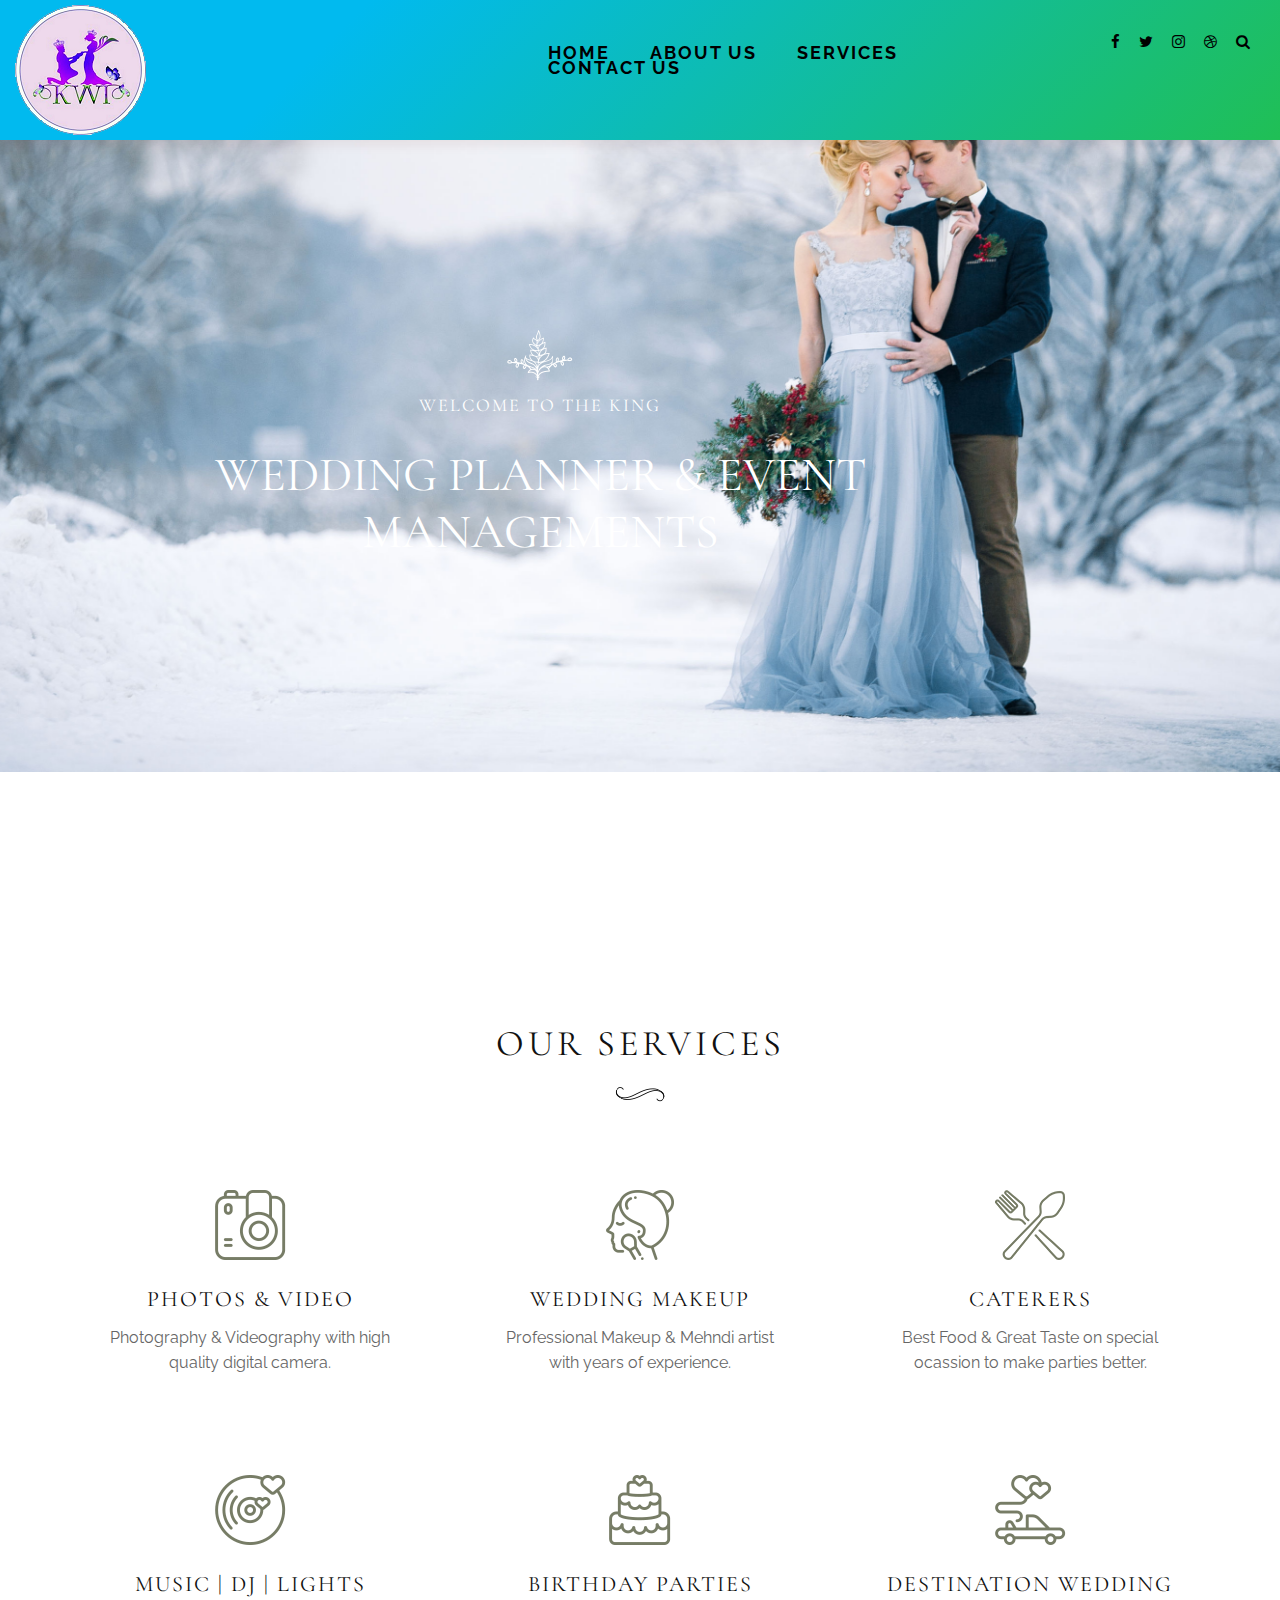
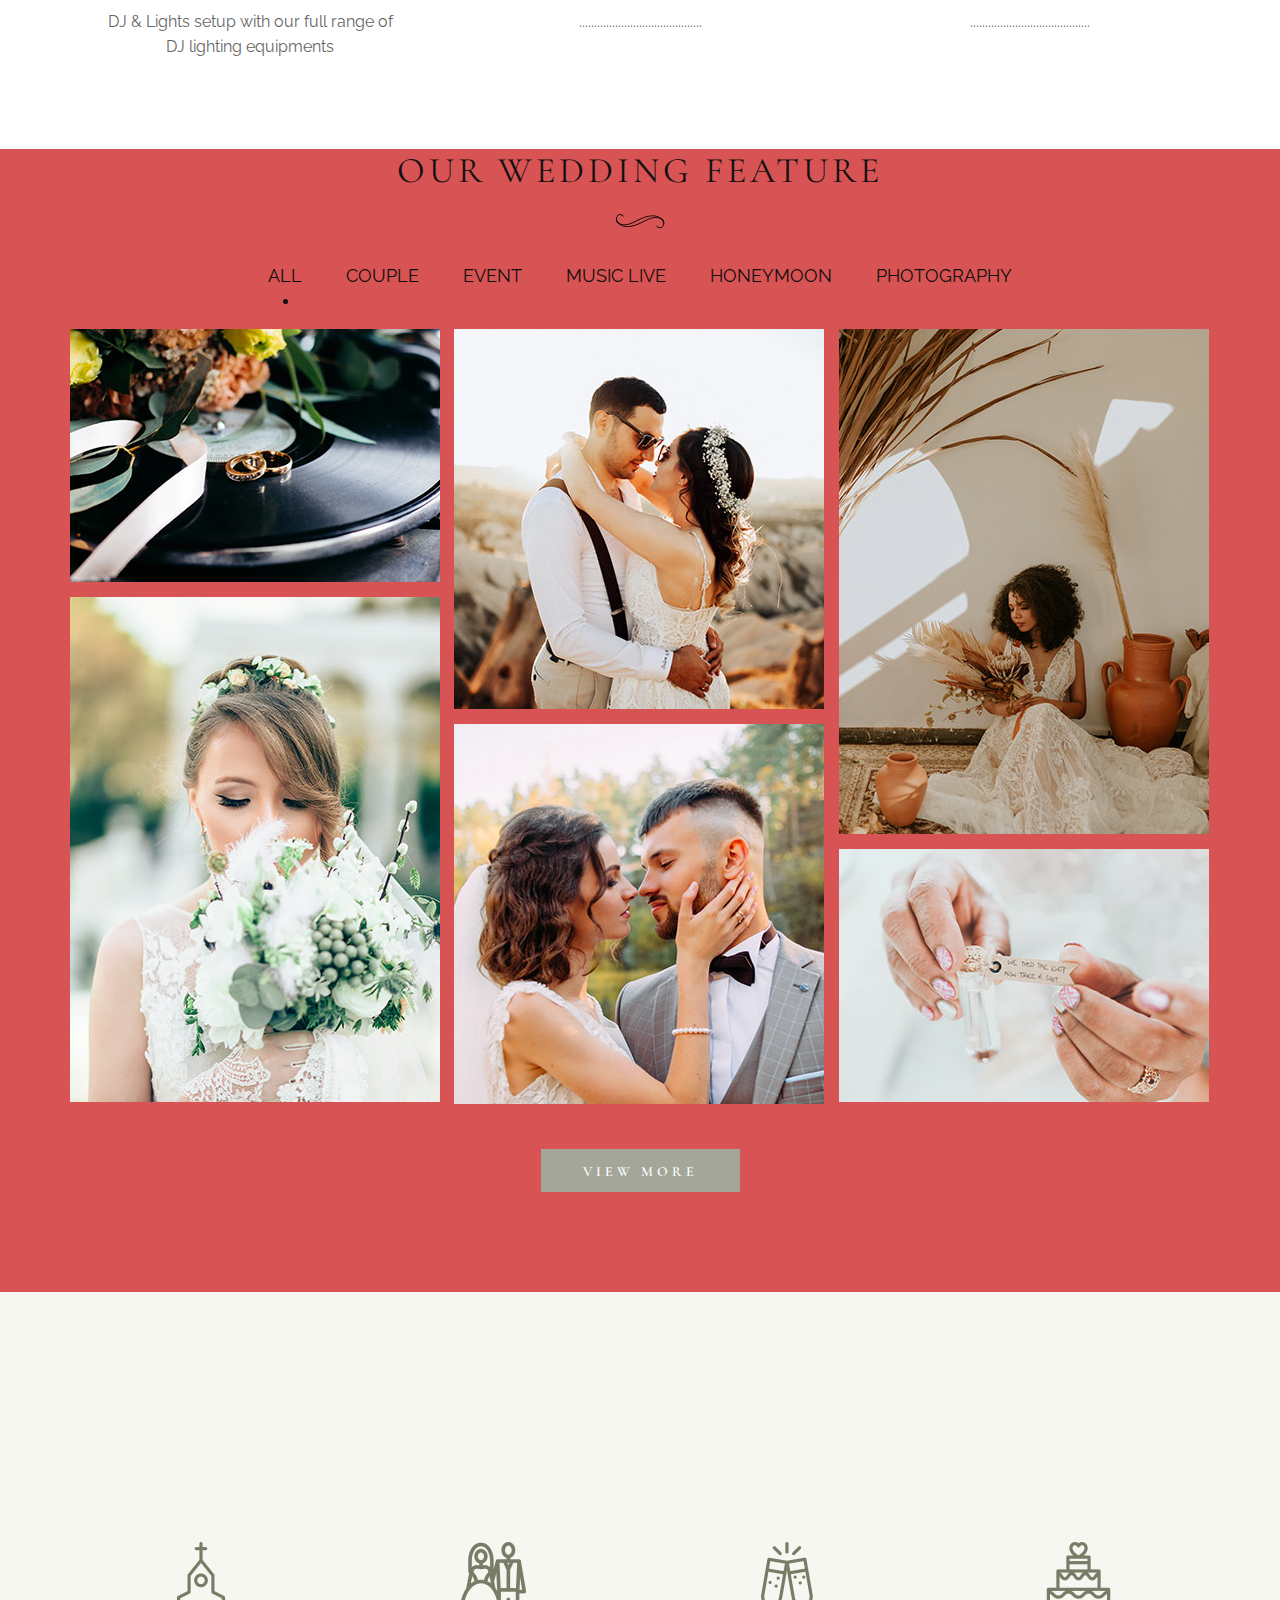
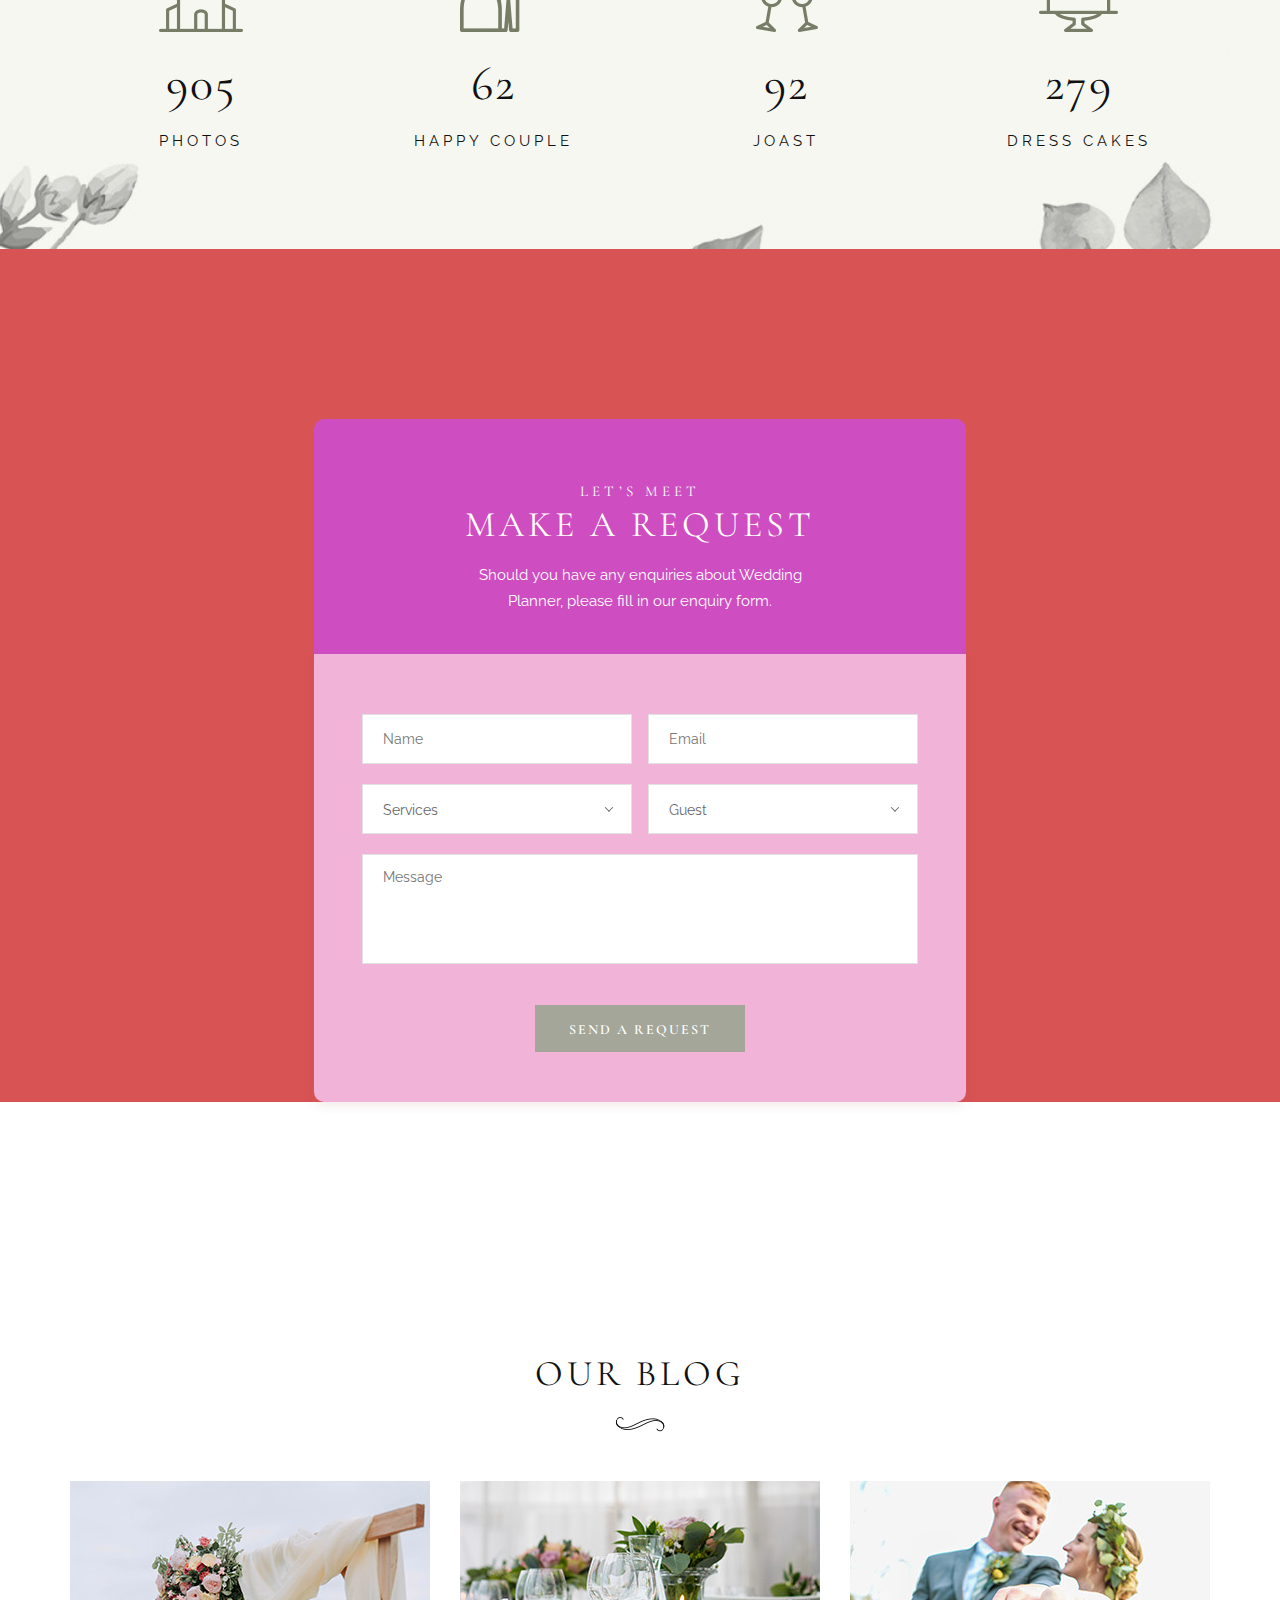
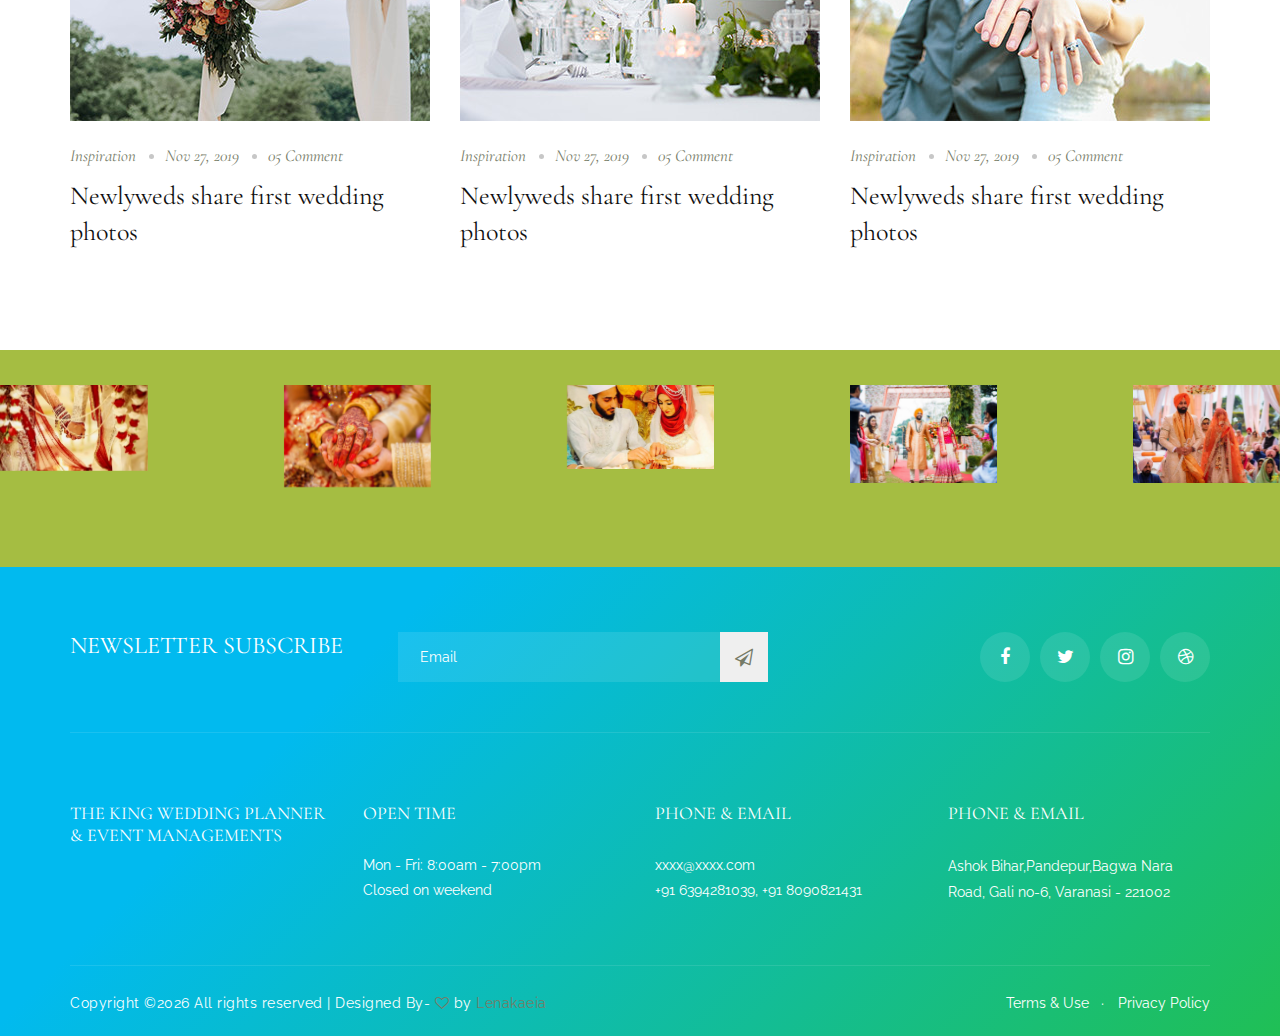
<file: index.html>
<!DOCTYPE html>
<html lang="zxx">

<head>
    <meta charset="UTF-8">
    <meta name="description" content="The King Wedding Planner & Event Managements">
    <meta name="keywords" content="The King, Wedding, Planner, & Event Managements, html">
    <meta name="viewport" content="width=device-width, initial-scale=1.0">
    <meta http-equiv="X-UA-Compatible" content="ie=edge">
    <title>The King Wedding Planner & Event Managements</title>

    <!-- Google Font -->
    <link href="https://fonts.googleapis.com/css2?family=Raleway:wght@300;400;500;600;700;800;900&display=swap"
    rel="stylesheet">
    <link href="https://fonts.googleapis.com/css2?family=Cormorant+Garamond:wght@400;500;600;700&display=swap"
    rel="stylesheet">

    <!-- Css Styles -->
    <link rel="stylesheet" href="css/bootstrap.min.css" type="text/css">
    <link rel="stylesheet" href="css/font-awesome.min.css" type="text/css">
    <link rel="stylesheet" href="css/elegant-icons.css" type="text/css">
    <link rel="stylesheet" href="css/owl.carousel.min.css" type="text/css">
    <link rel="stylesheet" href="css/nice-select.css" type="text/css">
    <link rel="stylesheet" href="css/magnific-popup.css" type="text/css">
    <link rel="stylesheet" href="css/slicknav.min.css" type="text/css">
    <link rel="stylesheet" href="css/style.css" type="text/css">
</head>

<body>
    <!-- Page Preloder -->
    <div id="preloder">
        <div class="loader"></div>
    </div>

    <!-- Header Section Begin -->
    <header class="header">
<div class="container-fluid">
<div class="row">
<div class="col-lg-5 col-md-5">
<div class="header__logo">
<a href="#"><img src="img/logo2.png" alt=""></a>
</div>
</div>
<div class="col-lg-5 col-md-6">
<nav class="header__menu mobile-menu">
    <ul>
        <li><a href="main.html">Home</a></li>
        <li><a href="about.html">About Us</a></li>
        <li><a href="#">Services</a>
            <ul class="dropdown">
                <li><a href="#">Jaymal Themes</a>
                    <ul>
                        <li><a href="#">Hindu</a></li>
                        <li><a href="#">Muslim</a></li>
                        <li><a href="#">Apsara</a></li>
                        <li><a href="#">punjabi</a></li>
                        <li><a href="#">Romantic</a></li>
                    </ul>
                </li>
                <li><a href="#">Bride Groom Entry</a></li>
                <li><a href="#">Stage Decoration</a></li>
                <li><a href="#">Celebrity Entry</a></li>
                <li><a href="#">Bouncers</a></li>
                <li><a href="#">Mandap</a></li>
                <li><a href="#">Dance Troupe</a></li>
            </ul>
        </li>
        <li><a href="contact.html">Contact Us</a></li>
    </ul>
</nav>
</div>
<div class="col-lg-2 col-md-1">
<div class="header__right">
<div class="header__right__social">
<a href="#"><i class="fa fa-facebook"></i></a>
<a href="#"><i class="fa fa-twitter"></i></a>
<a href="#"><i class="fa fa-instagram"></i></a>
<a href="#"><i class="fa fa-dribbble"></i></a>
<a href="#"><i class="fa fa-search"></i></a>
</div>
</div>
</div>
</div>
<div id="mobile-menu-wrap"></div>
</div>
</header>

    <!-- Header End -->

    <!-- Hero Section Begin -->
    <section class="hero set-bg" data-setbg="img/Winter-Weddings.jpg">
        <div class="container-fluid">
            <div class="hero__text">
                <img src="img/icon/hi.png" alt="">
                <h5>Welcome to The King</h5>
                <h2>Wedding Planner & Event Managements</h2>
             </div>
        </div>
    </section>
    <!-- Hero Section End -->

    <!-- Services Section Begin -->
    <section class="services spad">
        <div class="container">
            <div class="row">
                <div class="col-lg-12">
                    <div class="section-title">
                        <h2>Our services</h2>
                        <img src="img/icon/ti.png" alt="">
                    </div>
                </div>
            </div>
            <div class="row">
                <div class="col-lg-4 col-md-6 col-sm-6">
                    <div class="services__item">
                        <img src="img/icon/si-1.png" alt="">
                        <h4>Photos & Video</h4>
                        <p>Photography & Videography with high quality digital camera.</p>
                    </div>
                </div>
                <div class="col-lg-4 col-md-6 col-sm-6">
                    <div class="services__item">
                        <img src="img/icon/si-2.png" alt="">
                        <h4>Wedding Makeup</h4>
                        <p>Professional Makeup & Mehndi artist with years of experience.</p>
                    </div>
                </div>
                <div class="col-lg-4 col-md-6 col-sm-6">
                    <div class="services__item">
                        <img src="img/icon/si-3.png" alt="">
                        <h4>Caterers</h4>
                        <p>Best Food & Great Taste on special ocassion to make parties better.</p>
                    </div>
                </div>
                <div class="col-lg-4 col-md-6 col-sm-6">
                    <div class="services__item">
                        <img src="img/icon/si-4.png" alt="">
                        <h4>Music | DJ | Lights</h4>
                        <p>DJ & Lights setup with our full range of DJ lighting equipments</p>
                    </div>
                </div>
                <div class="col-lg-4 col-md-6 col-sm-6">
                    <div class="services__item">
                        <img src="img/icon/si-5.png" alt="">
                        <h4>Birthday Parties</h4>
                        <p>.........................................</p>
                    </div>
                </div>
                <div class="col-lg-4 col-md-6 col-sm-6">
                    <div class="services__item">
                        <img src="img/icon/si-6.png" alt="">
                        <h4>Destination Wedding</h4>
                        <p>........................................</p>
                    </div>
                </div>
            </div>
        </div>
    </section>
    <!-- Services Section End -->

    <!-- Feature Section Begin -->
    <section class="features spad">
        <div class="container">
            <div class="row">
                <div class="col-lg-12">
                    <div class="section-title">
                        <h2>Our wedding feature</h2>
                        <img src="img/icon/ti.png" alt="">
                    </div>
                    <ul class="filter__controls">
                        <li class="active" data-filter="*">All</li>
                        <li data-filter=".couple">Couple</li>
                        <li data-filter=".event">Event</li>
                        <li data-filter=".music">Music Live</li>
                        <li data-filter=".honeymoon">Honeymoon</li>
                        <li data-filter=".photography">Photography</li>
                    </ul>
                </div>
            </div>
            <div class="feature__gallery">
                <div class="grid-sizer"></div>
                <div class="fg__item photography set-bg" data-setbg="img/features/feature-1.jpg">
                    <div class="fg__item__text">
                        <span>Ceremonies</span>
                        <h2>Christina & Evelyn</h2>
                    </div>
                </div>
                <div class="fg__item honeymoon mid_item set-bg" data-setbg="img/features/feature-2.jpg">
                    <div class="fg__item__text">
                        <span>Ceremonies</span>
                        <h2>Christina & Evelyn</h2>
                    </div>
                </div>
                <div class="fg__item music large_item set-bg" data-setbg="img/features/feature-3.jpg">
                    <div class="fg__item__text">
                        <span>Ceremonies</span>
                        <h2>Christina & Evelyn</h2>
                    </div>
                </div>
                <div class="fg__item event large_item set-bg" data-setbg="img/features/feature-4.jpg">
                    <div class="fg__item__text">
                        <span>Ceremonies</span>
                        <h2>Christina & Evelyn</h2>
                    </div>
                </div>
                <div class="fg__item couple mid_item set-bg" data-setbg="img/features/feature-5.jpg">
                    <div class="fg__item__text">
                        <span>Ceremonies</span>
                        <h2>Christina & Evelyn</h2>
                    </div>
                </div>
                <div class="fg__item photography set-bg" data-setbg="img/features/feature-6.jpg">
                    <div class="fg__item__text">
                        <span>Ceremonies</span>
                        <h2>Christina & Evelyn</h2>
                    </div>
                </div>
            </div>
            <div class="row">
                <div class="col-lg-12 text-center">
                    <div class="load__more">
                        <a href="#" class="primary-btn">View more</a>
                    </div>
                </div>
            </div>
        </div>
    </section>
    <!-- Feature Section End -->

    <!-- Counter Section Begin -->
    <div class="counter spad set-bg" data-setbg="img/counter-bg.jpg">
        <div class="container">
            <div class="row">
                <div class="col-lg-3 col-md-3 col-sm-6">
                    <div class="counter__item">
                        <img src="img/icon/ci-1.png" alt="">
                        <h2 class="counter_num">8365</h2>
                        <p>Photos</p>
                    </div>
                </div>
                <div class="col-lg-3 col-md-3 col-sm-6">
                    <div class="counter__item">
                        <img src="img/icon/ci-2.png" alt="">
                        <h2 class="counter_num">568</h2>
                        <p>Happy Couple</p>
                    </div>
                </div>
                <div class="col-lg-3 col-md-3 col-sm-6">
                    <div class="counter__item">
                        <img src="img/icon/ci-3.png" alt="">
                        <h2 class="counter_num">849</h2>
                        <p>Joast</p>
                    </div>
                </div>
                <div class="col-lg-3 col-md-3 col-sm-6">
                    <div class="counter__item">
                        <img src="img/icon/ci-4.png" alt="">
                        <h2 class="counter_num">2574</h2>
                        <p>Dress Cakes</p>
                    </div>
                </div>
            </div>
        </div>
    </div>
    <!-- Counter Section End -->

    <!-- Request Form Section Begin -->
    <section class="request">
        <div class="container">
            <div class="row d-flex justify-content-center">
                <div class="col-lg-7">
                    <div class="request__form">
                        <div class="section-title">
                            <span>let’s meet</span>
                            <h2>Make a request</h2>
                            <p>Should you have any enquiries about Wedding Planner, please fill in our enquiry form.</p>
                        </div>
                        <form action="#">
                            <div class="row">
                                <div class="col-lg-6 col-md-6 col-sm-6 px-2">
                                    <input type="text" placeholder="Name">
                                </div>
                                <div class="col-lg-6 col-md-6 col-sm-6 px-2">
                                    <input type="text" placeholder="Email">
                                </div>
                                <div class="col-lg-6 col-md-6 col-sm-6 px-2">
                                    <select>
                                        <option value="">Services</option>
                                        <option value="">Option 1</option>
                                        <option value="">Option 2</option>
                                    </select>
                                </div>
                                <div class="col-lg-6 col-md-6 col-sm-6 px-2">
                                    <select>
                                        <option value="">Guest</option>
                                        <option value="">Option 1</option>
                                        <option value="">Option 2</option>
                                    </select>
                                </div>
                                <div class="col-lg-12 px-2 text-center">
                                    <textarea placeholder="Message"></textarea>
                                    <button type="submit" class="site-btn">send a request</button>
                                </div>
                            </div>
                        </form>
                    </div>
                </div>
            </div>
        </div>
    </section>
    <!-- Request Form Section End -->

    <!-- Latest Blog Section Begin -->
    <section class="latest spad">
        <div class="container">
            <div class="row">
                <div class="col-lg-12">
                    <div class="section-title">
                        <h2>Our blog</h2>
                        <img src="img/icon/ti.png" alt="">
                    </div>
                </div>
            </div>
            <div class="row">
                <div class="col-lg-4 col-md-4 col-sm-6">
                    <div class="latest__item">
                        <img src="img/blog/latest-1.jpg" alt="">
                        <ul>
                            <li>Inspiration</li>
                            <li>Nov 27, 2019</li>
                            <li>05 Comment</li>
                        </ul>
                        <h4><a href="#">Newlyweds share first wedding photos</a></h4>
                    </div>
                </div>
                <div class="col-lg-4 col-md-4 col-sm-6">
                    <div class="latest__item">
                        <img src="img/blog/latest-2.jpg" alt="">
                        <ul>
                            <li>Inspiration</li>
                            <li>Nov 27, 2019</li>
                            <li>05 Comment</li>
                        </ul>
                        <h4><a href="#">Newlyweds share first wedding photos</a></h4>
                    </div>
                </div>
                <div class="col-lg-4 col-md-4 col-sm-6">
                    <div class="latest__item">
                        <img src="img/blog/latest-3.jpg" alt="">
                        <ul>
                            <li>Inspiration</li>
                            <li>Nov 27, 2019</li>
                            <li>05 Comment</li>
                        </ul>
                        <h4><a href="#">Newlyweds share first wedding photos</a></h4>
                    </div>
                </div>
            </div>
        </div>
    </section>
    <!-- Latest Blog Section End -->

    <!-- Logo Begin -->
    <div class="logo">
        <div class="container1">
            <div class="row">
                <div class="col-lg-12">
                    <div class="logo__carousel owl-carousel">
                        <div class="logo__item">
                            <a href="#"><img src="img/logo-carousel/1.jfif" alt=""></a>
                        </div>
                        <div class="logo__item">
                            <a href="#"><img src="img/logo-carousel/2.jfif" alt=""></a>
                        </div>
                        <div class="logo__item">
                            <a href="#"><img src="img/logo-carousel/3.jfif" alt=""></a>
                        </div>
                        <div class="logo__item">
                            <a href="#"><img src="img/logo-carousel/4.jfif" alt=""></a>
                        </div>
                        <div class="logo__item">
                            <a href="#"><img src="img/logo-carousel/5.jfif" alt=""></a>
                        </div>
			<div class="logo__item">
                            <a href="#"><img src="img/logo-carousel/6.jfif" alt=""></a>
                        </div>
                        <div class="logo__item">
                            <a href="#"><img src="img/logo-carousel/7.jfif" alt=""></a>
                        </div>
                        <div class="logo__item">
                            <a href="#"><img src="img/logo-carousel/8.jfif" alt=""></a>
                        </div>
                        <div class="logo__item">
                            <a href="#"><img src="img/logo-carousel/9.jfif" alt=""></a>
                        </div>
                        <div class="logo__item">
                            <a href="#"><img src="img/logo-carousel/10.jfif" alt=""></a>
                        </div>
			<div class="logo__item">
                            <a href="#"><img src="img/logo-carousel/11.jfif" alt=""></a>
                        </div>
                        <div class="logo__item">
                            <a href="#"><img src="img/logo-carousel/12.jfif" alt=""></a>
                        </div>
                        <div class="logo__item">
                            <a href="#"><img src="img/logo-carousel/13.jfif" alt=""></a>
                        </div>
                        <div class="logo__item">
                            <a href="#"><img src="img/logo-carousel/14.jfif" alt=""></a>
                        </div>
                       
                    </div>
                </div>
            </div>
        </div>
    </div>
    <!-- Logo End -->

    <!-- Footer Section Begin -->
    <footer class="footer">
        <div class="container">
            <div class="footer__top">
                <div class="row">
                    <div class="col-lg-8 col-md-6">
                        <div class="footer___subscribe">
                            <div class="footer__subscribe__text">
                                <h4>Newsletter Subscribe</h4>
                                
                            </div>
                            <div class="footer__subscribe__form">
                                <form action="#">
                                    <input type="text" placeholder="Email">
                                    <button type="submit"><i class="fa fa-send-o"></i></button>
                                </form>
                            </div>
                        </div>
                    </div>
                    <div class="col-lg-4 col-md-6">
                        <div class="footer__social">
                            <a href="#"><i class="fa fa-facebook"></i></a>
                            <a href="#"><i class="fa fa-twitter"></i></a>
                            <a href="#"><i class="fa fa-instagram"></i></a>
                            <a href="#"><i class="fa fa-dribbble"></i></a>
                        </div>
                    </div>
                </div>
            </div>
            <div class="row">
                <div class="col-lg-3 col-md-3 col-sm-6">
                    <div class="footer__widget">
                       <h5>The King Wedding Planner & Event Managements</h5>
			
                    </div>
                </div>
                <div class="col-lg-3 col-md-3 col-sm-6">
                    <div class="footer__widget">
                        <h5>open time</h5>
                        <ul>
                            <li>Mon - Fri: 8:00am - 7:00pm</li>
                            <li>Closed on weekend</li>
                        </ul>
                    </div>
                </div>
                <div class="col-lg-3 col-md-3 col-sm-6">
                    <div class="footer__widget">
                        <h5>Phone & email</h5>
                        <ul>
                            <li>xxxx@xxxx.com</li>
                            <li>+91 6394281039, +91 8090821431</li>
                        </ul>
                    </div>
                </div>
                <div class="col-lg-3 col-md-3 col-sm-6">
                    <div class="footer__widget">
                        <h5>Phone & email</h5>
                        <p>Ashok Bihar,Pandepur,Bagwa Nara Road, Gali no-6, Varanasi - 221002</p>
                    </div>
                </div>
            </div>
            <div class="footer__copyright">
                <div class="row">
                    <div class="col-lg-7 col-md-7">
                        <!-- Link back to Colorlib can't be removed. Template is licensed under CC BY 3.0. -->
                        <p class="footer__copyright__text">Copyright &copy;<script>
                            document.write(new Date().getFullYear());
                        </script> All rights reserved | Designed By- <i class="fa fa-heart-o"
                        aria-hidden="true"></i> by <a href="https://lenakaeia.com" target="_blank">Lenakaeia</a>
                    </p>
                   
                </div>
                <div class="col-lg-5 col-md-5">
                    <ul class="footer__copyright__widget">
                        <li><a href="#">Terms & Use</a></li>
                        <li><a href="#">Privacy Policy</a></li>
                    </ul>
                </div>
            </div>
        </div>
    </div>
</footer>
<!-- Footer Section End -->

<!-- Search model Begin -->
<div class="search-model">
    <div class="h-100 d-flex align-items-center justify-content-center">
        <div class="search-close-switch"><i class="icon_close"></i></div>
        <form class="search-model-form">
            <input type="text" id="search-input" placeholder="Search here.....">
        </form>
    </div>
</div>
<!-- Search model end -->

<!-- Js Plugins -->
<script src="js/jquery-3.3.1.min.js"></script>
<script src="js/bootstrap.min.js"></script>
<script src="js/jquery.magnific-popup.min.js"></script>
<script src="js/mixitup.min.js"></script>
<script src="js/jquery.nice-select.min.js"></script>
<script src="js/isotope.pkgd.min.js"></script>
<script src="js/masonry.pkgd.min.js"></script>
<script src="js/jquery.slicknav.js"></script>
<script src="js/owl.carousel.min.js"></script>
<script src="js/main.js"></script>
</body>

</html>
</file>
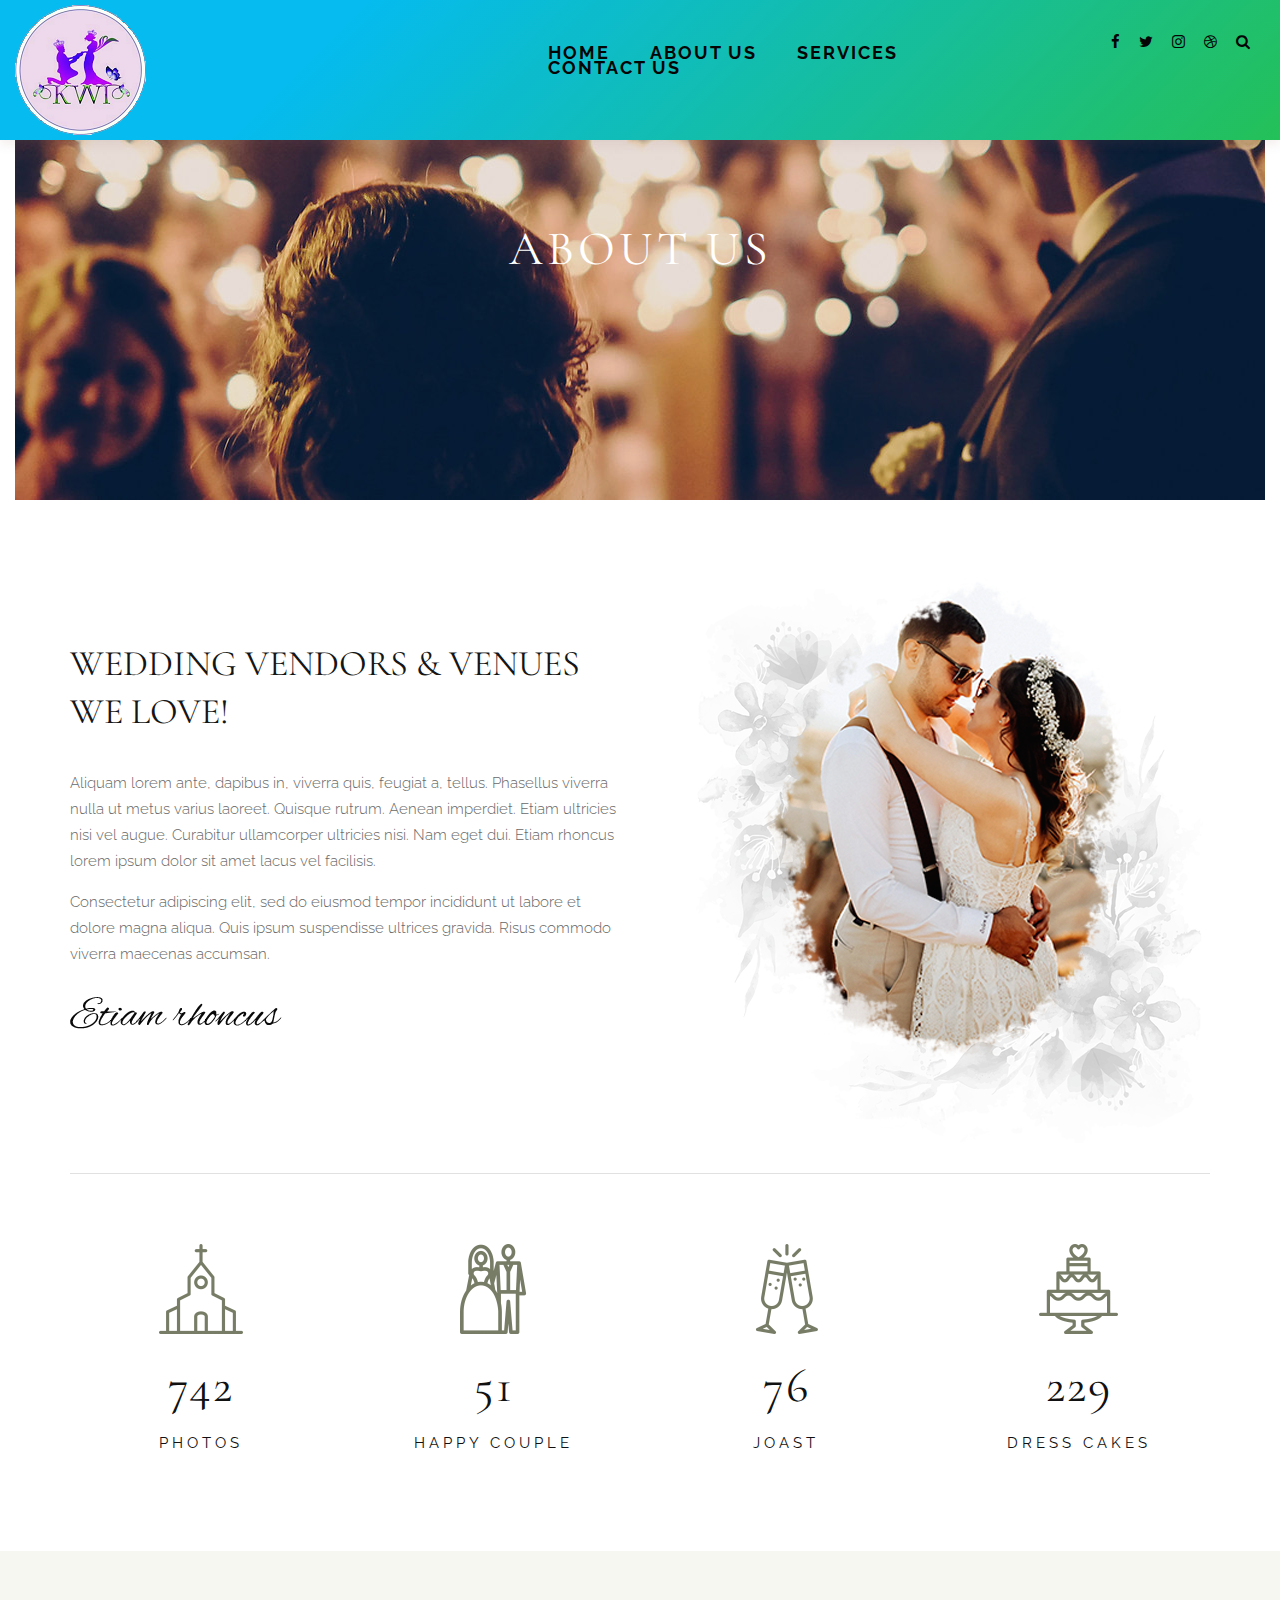
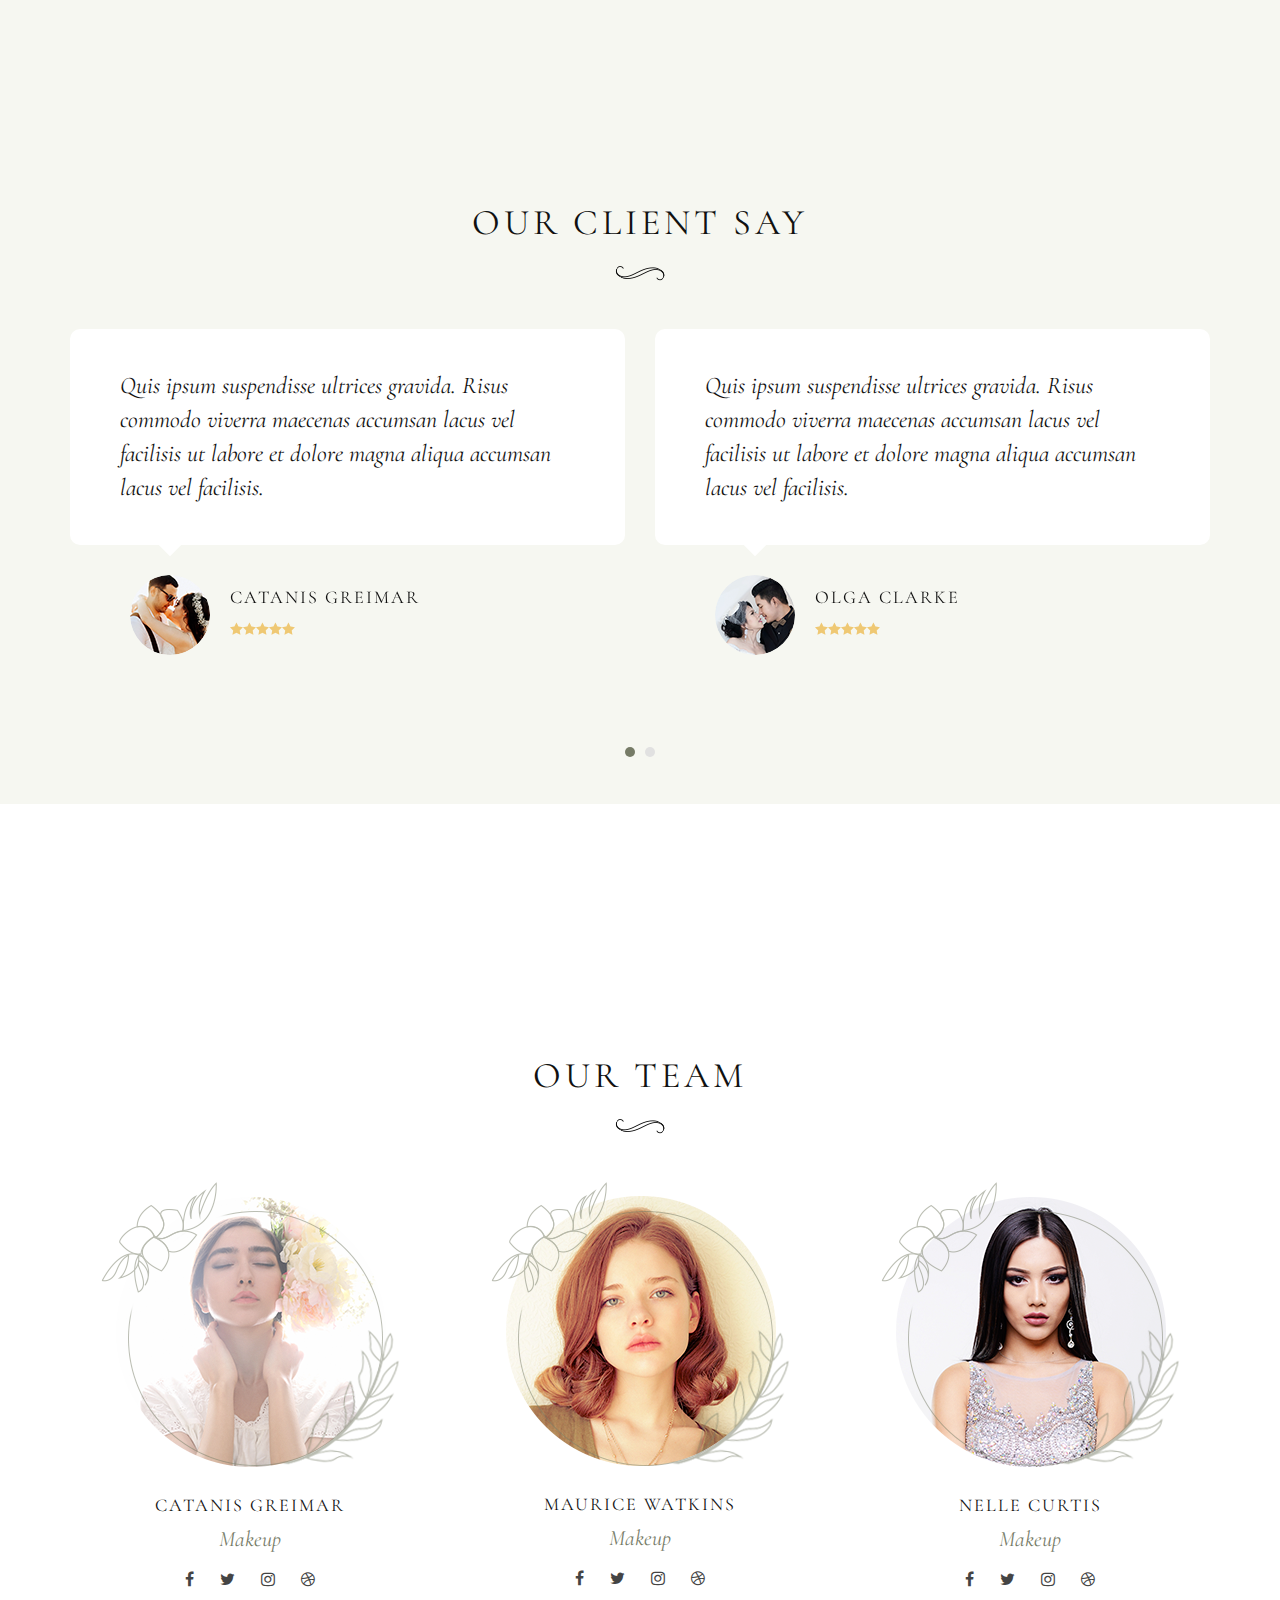
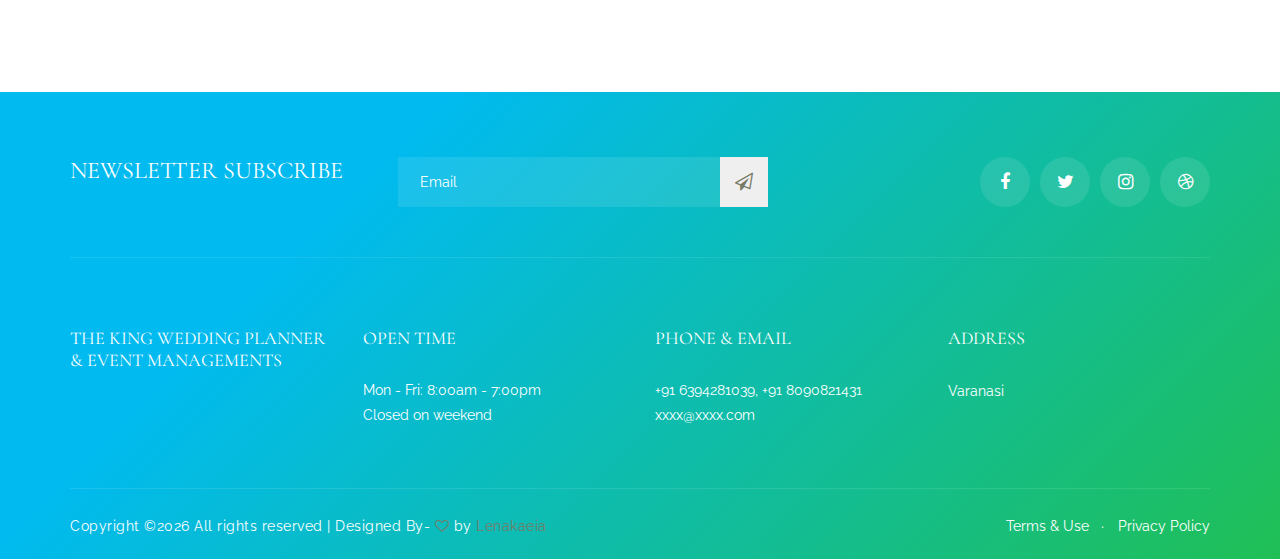
<file: about.html>
<!DOCTYPE html>
<html lang="zxx">

<head>
    <meta charset="UTF-8">
    <meta name="description" content="Dreams Template">
    <meta name="keywords" content="Dreams, unica, creative, html">
    <meta name="viewport" content="width=device-width, initial-scale=1.0">
    <meta http-equiv="X-UA-Compatible" content="ie=edge">
    <title>The King Wedding Planner & Event Managements</title>

    <!-- Google Font -->
    <link href="https://fonts.googleapis.com/css2?family=Raleway:wght@300;400;500;600;700;800;900&display=swap"
    rel="stylesheet">
    <link href="https://fonts.googleapis.com/css2?family=Cormorant+Garamond:wght@400;500;600;700&display=swap"
    rel="stylesheet">

    <!-- Css Styles -->
    <link rel="stylesheet" href="css/bootstrap.min.css" type="text/css">
    <link rel="stylesheet" href="css/font-awesome.min.css" type="text/css">
    <link rel="stylesheet" href="css/elegant-icons.css" type="text/css">
    <link rel="stylesheet" href="css/owl.carousel.min.css" type="text/css">
    <link rel="stylesheet" href="css/nice-select.css" type="text/css">
    <link rel="stylesheet" href="css/magnific-popup.css" type="text/css">
    <link rel="stylesheet" href="css/slicknav.min.css" type="text/css">
    <link rel="stylesheet" href="css/style.css" type="text/css">
</head>

<body>
    <!-- Page Preloder -->
    <div id="preloder">
        <div class="loader"></div>
    </div>

    <!-- Header Section Begin -->
    <header class="header">
<div class="container-fluid">
<div class="row">
<div class="col-lg-5 col-md-5">
<div class="header__logo">
<a href="#"><img src="img/logo2.png" alt=""></a>
</div>
</div>
<div class="col-lg-5 col-md-6">
<nav class="header__menu mobile-menu">
    <ul>
        <li><a href="main.html">Home</a></li>
        <li><a href="about.html">About Us</a></li>
        <li><a href="#">Services</a>
            <ul class="dropdown">
                <li><a href="#">Jaymal Themes</a>
                    <ul>
                        <li><a href="#">Hindu</a></li>
                        <li><a href="#">Muslim</a></li>
                        <li><a href="#">Apsara</a></li>
                        <li><a href="#">punjabi</a></li>
                        <li><a href="#">Romantic</a></li>
                    </ul>
                </li>
                <li><a href="#">Bride Groom Entry</a></li>
                <li><a href="#">Stage Decoration</a></li>
                <li><a href="#">Celebrity Entry</a></li>
                <li><a href="#">Bouncers</a></li>
                <li><a href="#">Mandap</a></li>
                <li><a href="#">Dance Troupe</a></li>
            </ul>
        </li>
        <li><a href="contact.html">Contact Us</a></li>
    </ul>
</nav>
</div>
<div class="col-lg-2 col-md-1">
<div class="header__right">
<div class="header__right__social">
<a href="#"><i class="fa fa-facebook"></i></a>
<a href="#"><i class="fa fa-twitter"></i></a>
<a href="#"><i class="fa fa-instagram"></i></a>
<a href="#"><i class="fa fa-dribbble"></i></a>
<a href="#"><i class="fa fa-search"></i></a>
</div>
</div>
</div>
</div>
<div id="mobile-menu-wrap"></div>
</div>
</header>
    <!-- Header End -->

    <!-- Breadcrumb Begin -->
    <div class="breadcrumb-option set-bg" data-setbg="img/breadcrumb-bg.jpg">
        <div class="container-fluid">
            <div class="row">
                <div class="col-lg-12">
                    <div class="breadcrumb__text">
                        <h2>About Us</h2>
                    </div>
                </div>
            </div>
        </div>
    </div>
    <!-- Breadcrumb End -->

    <!-- About Section Begin -->
    <section class="about spad">
        <div class="container">
            <div class="row">
                <div class="col-lg-6 col-md-6">
                    <div class="about__text">
                        <h2>Wedding Vendors & Venues We Love!</h2>
                        <p>Aliquam lorem ante, dapibus in, viverra quis, feugiat a, tellus. Phasellus viverra nulla ut
                            metus varius laoreet. Quisque rutrum. Aenean imperdiet. Etiam ultricies nisi vel augue.
                            Curabitur ullamcorper ultricies nisi. Nam eget dui. Etiam rhoncus lorem ipsum dolor sit amet
                        lacus vel facilisis.</p>
                        <p>Consectetur adipiscing elit, sed do eiusmod tempor incididunt ut labore et dolore magna
                            aliqua. Quis ipsum suspendisse ultrices gravida. Risus commodo viverra maecenas accumsan.
                        </p>
                        <img src="img/about/signature.png" alt="">
                    </div>
                </div>
                <div class="col-lg-6 col-md-6">
                    <div class="about__pic">
                        <img src="img/about/about.png" alt="">
                    </div>
                </div>
            </div>
        </div>
        <div class="container">
            <div class="about__counter">
                <div class="row">
                    <div class="col-lg-3 col-md-3 col-sm-6">
                        <div class="counter__item">
                            <img src="img/icon/ci-1.png" alt="">
                            <h2 class="counter_num">8365</h2>
                            <p>Photos</p>
                        </div>
                    </div>
                    <div class="col-lg-3 col-md-3 col-sm-6">
                        <div class="counter__item">
                            <img src="img/icon/ci-2.png" alt="">
                            <h2 class="counter_num">568</h2>
                            <p>Happy Couple</p>
                        </div>
                    </div>
                    <div class="col-lg-3 col-md-3 col-sm-6">
                        <div class="counter__item">
                            <img src="img/icon/ci-3.png" alt="">
                            <h2 class="counter_num">849</h2>
                            <p>Joast</p>
                        </div>
                    </div>
                    <div class="col-lg-3 col-md-3 col-sm-6">
                        <div class="counter__item">
                            <img src="img/icon/ci-4.png" alt="">
                            <h2 class="counter_num">2574</h2>
                            <p>Dress Cakes</p>
                        </div>
                    </div>
                </div>
            </div>
        </div>
    </section>
    <!-- About Section End -->

    <!-- Testimonial Section Begin -->
    <section class="testimonial spad">
        <div class="container">
            <div class="row">
                <div class="col-lg-12">
                    <div class="section-title">
                        <h2>Our Client say</h2>
                        <img src="img/icon/ti.png" alt="">
                    </div>
                </div>
            </div>
            <div class="row">
                <div class="testimonial__carousel owl-carousel">
                    <div class="col-lg-6">
                        <div class="testimonial__item">
                            <div class="testimonial__item__text">
                                <p>Quis ipsum suspendisse ultrices gravida. Risus commodo viverra maecenas accumsan
                                    lacus vel facilisis ut labore et dolore magna aliqua accumsan lacus vel facilisis.
                                </p>
                            </div>
                            <div class="testimonial__item__author">
                                <div class="testimonial__item__author__pic">
                                    <img src="img/about/ta-1.png" alt="">
                                </div>
                                <div class="testimonial__item__author__text">
                                    <h5>Catanis Greimar</h5>
                                    <div class="rating">
                                        <span class="icon_star"></span>
                                        <span class="icon_star"></span>
                                        <span class="icon_star"></span>
                                        <span class="icon_star"></span>
                                        <span class="icon_star"></span>
                                    </div>
                                </div>
                            </div>
                        </div>
                    </div>
                    <div class="col-lg-6">
                        <div class="testimonial__item">
                            <div class="testimonial__item__text">
                                <p>Quis ipsum suspendisse ultrices gravida. Risus commodo viverra maecenas accumsan
                                    lacus vel facilisis ut labore et dolore magna aliqua accumsan lacus vel facilisis.
                                </p>
                            </div>
                            <div class="testimonial__item__author">
                                <div class="testimonial__item__author__pic">
                                    <img src="img/about/ta-2.png" alt="">
                                </div>
                                <div class="testimonial__item__author__text">
                                    <h5>Olga Clarke</h5>
                                    <div class="rating">
                                        <span class="icon_star"></span>
                                        <span class="icon_star"></span>
                                        <span class="icon_star"></span>
                                        <span class="icon_star"></span>
                                        <span class="icon_star"></span>
                                    </div>
                                </div>
                            </div>
                        </div>
                    </div>
                    <div class="col-lg-6">
                        <div class="testimonial__item">
                            <div class="testimonial__item__text">
                                <p>Quis ipsum suspendisse ultrices gravida. Risus commodo viverra maecenas accumsan
                                    lacus vel facilisis ut labore et dolore magna aliqua accumsan lacus vel facilisis.
                                </p>
                            </div>
                            <div class="testimonial__item__author">
                                <div class="testimonial__item__author__pic">
                                    <img src="img/about/ta-1.png" alt="">
                                </div>
                                <div class="testimonial__item__author__text">
                                    <h5>Catanis Greimar</h5>
                                    <div class="rating">
                                        <span class="icon_star"></span>
                                        <span class="icon_star"></span>
                                        <span class="icon_star"></span>
                                        <span class="icon_star"></span>
                                        <span class="icon_star"></span>
                                    </div>
                                </div>
                            </div>
                        </div>
                    </div>
                    <div class="col-lg-6">
                        <div class="testimonial__item">
                            <div class="testimonial__item__text">
                                <p>Quis ipsum suspendisse ultrices gravida. Risus commodo viverra maecenas accumsan
                                    lacus vel facilisis ut labore et dolore magna aliqua accumsan lacus vel facilisis.
                                </p>
                            </div>
                            <div class="testimonial__item__author">
                                <div class="testimonial__item__author__pic">
                                    <img src="img/about/ta-2.png" alt="">
                                </div>
                                <div class="testimonial__item__author__text">
                                    <h5>Olga Clarke</h5>
                                    <div class="rating">
                                        <span class="icon_star"></span>
                                        <span class="icon_star"></span>
                                        <span class="icon_star"></span>
                                        <span class="icon_star"></span>
                                        <span class="icon_star"></span>
                                    </div>
                                </div>
                            </div>
                        </div>
                    </div>
                </div>
            </div>
        </div>
    </section>
    <!-- Testimonial Section End -->

    <!-- Team Section Begin -->
    <section class="team spad">
        <div class="container">
            <div class="row">
                <div class="col-lg-12">
                    <div class="section-title">
                        <h2>Our Team</h2>
                        <img src="img/icon/ti.png" alt="">
                    </div>
                </div>
            </div>
            <div class="row">
                <div class="col-lg-4 col-md-6 col-sm-6">
                    <div class="team__item">
                        <div class="team__item__pic">
                            <img src="img/team/team-1.png" alt="">
                        </div>
                        <div class="team__item__text">
                            <h5>Catanis Greimar</h5>
                            <span>Makeup</span>
                            <div class="team__item__social">
                                <a href="#"><i class="fa fa-facebook"></i></a>
                                <a href="#"><i class="fa fa-twitter"></i></a>
                                <a href="#"><i class="fa fa-instagram"></i></a>
                                <a href="#"><i class="fa fa-dribbble"></i></a>
                            </div>
                        </div>
                    </div>
                </div>
                <div class="col-lg-4 col-md-6 col-sm-6">
                    <div class="team__item">
                        <div class="team__item__pic">
                            <img src="img/team/team-2.png" alt="">
                        </div>
                        <div class="team__item__text">
                            <h5>Maurice Watkins</h5>
                            <span>Makeup</span>
                            <div class="team__item__social">
                                <a href="#"><i class="fa fa-facebook"></i></a>
                                <a href="#"><i class="fa fa-twitter"></i></a>
                                <a href="#"><i class="fa fa-instagram"></i></a>
                                <a href="#"><i class="fa fa-dribbble"></i></a>
                            </div>
                        </div>
                    </div>
                </div>
                <div class="col-lg-4 col-md-6 col-sm-6">
                    <div class="team__item">
                        <div class="team__item__pic">
                            <img src="img/team/team-3.png" alt="">
                        </div>
                        <div class="team__item__text">
                            <h5>Nelle Curtis</h5>
                            <span>Makeup</span>
                            <div class="team__item__social">
                                <a href="#"><i class="fa fa-facebook"></i></a>
                                <a href="#"><i class="fa fa-twitter"></i></a>
                                <a href="#"><i class="fa fa-instagram"></i></a>
                                <a href="#"><i class="fa fa-dribbble"></i></a>
                            </div>
                        </div>
                    </div>
                </div>
            </div>
        </div>
    </section>
    <!-- Team Section End -->


 <!-- Footer Section Begin -->
    <footer class="footer">
        <div class="container">
            <div class="footer__top">
                <div class="row">
                    <div class="col-lg-8 col-md-6">
                        <div class="footer___subscribe">
                            <div class="footer__subscribe__text">
                                <h4>Newsletter Subscribe</h4>
                                
                            </div>
                            <div class="footer__subscribe__form">
                                <form action="#">
                                    <input type="text" placeholder="Email">
                                    <button type="submit"><i class="fa fa-send-o"></i></button>
                                </form>
                            </div>
                        </div>
                    </div>
                    <div class="col-lg-4 col-md-6">
                        <div class="footer__social">
                            <a href="#"><i class="fa fa-facebook"></i></a>
                            <a href="#"><i class="fa fa-twitter"></i></a>
                            <a href="#"><i class="fa fa-instagram"></i></a>
                            <a href="#"><i class="fa fa-dribbble"></i></a>
                        </div>
                    </div>
                </div>
            </div>
            <div class="row">
                <div class="col-lg-3 col-md-3 col-sm-6">
                    <div class="footer__widget">
                       <h5>The King Wedding Planner & Event Managements</h5>
			
                    </div>
                </div>
                <div class="col-lg-3 col-md-3 col-sm-6">
                    <div class="footer__widget">
                        <h5>open time</h5>
                        <ul>
                            <li>Mon - Fri: 8:00am - 7:00pm</li>
                            <li>Closed on weekend</li>
                        </ul>
                    </div>
                </div>
                <div class="col-lg-3 col-md-3 col-sm-6">
                    <div class="footer__widget">
                        <h5>Phone & email</h5>
                        <ul>
                            <li>+91 6394281039, +91 8090821431</li>
                            <li>xxxx@xxxx.com</li>
                        </ul>
                    </div>
                </div>
                <div class="col-lg-3 col-md-3 col-sm-6">
                    <div class="footer__widget">
                        <h5>Address</h5>
                        <p>Varanasi</p>
                    </div>
                </div>
            </div>
            <div class="footer__copyright">
                <div class="row">
                    <div class="col-lg-7 col-md-7">
                        <!-- Link back to Colorlib can't be removed. Template is licensed under CC BY 3.0. -->
                        <p class="footer__copyright__text">Copyright &copy;<script>
                            document.write(new Date().getFullYear());
                        </script> All rights reserved | Designed By- <i class="fa fa-heart-o"
                        aria-hidden="true"></i> by <a href="https://lenakaeia.com" target="_blank">Lenakaeia</a>
                    </p>
                   
                </div>
                <div class="col-lg-5 col-md-5">
                    <ul class="footer__copyright__widget">
                        <li><a href="#">Terms & Use</a></li>
                        <li><a href="#">Privacy Policy</a></li>
                    </ul>
                </div>
            </div>
        </div>
    </div>
</footer>
<!-- Footer Section End -->

<!-- Search model Begin -->
<div class="search-model">
    <div class="h-100 d-flex align-items-center justify-content-center">
        <div class="search-close-switch"><i class="icon_close"></i></div>
        <form class="search-model-form">
            <input type="text" id="search-input" placeholder="Search here.....">
        </form>
    </div>
</div>
<!-- Search model end -->

<!-- Js Plugins -->
<script src="js/jquery-3.3.1.min.js"></script>
<script src="js/bootstrap.min.js"></script>
<script src="js/jquery.magnific-popup.min.js"></script>
<script src="js/mixitup.min.js"></script>
<script src="js/jquery.nice-select.min.js"></script>
<script src="js/isotope.pkgd.min.js"></script>
<script src="js/masonry.pkgd.min.js"></script>
<script src="js/jquery.slicknav.js"></script>
<script src="js/owl.carousel.min.js"></script>
<script src="js/main.js"></script>
</body>

</html>
</file>
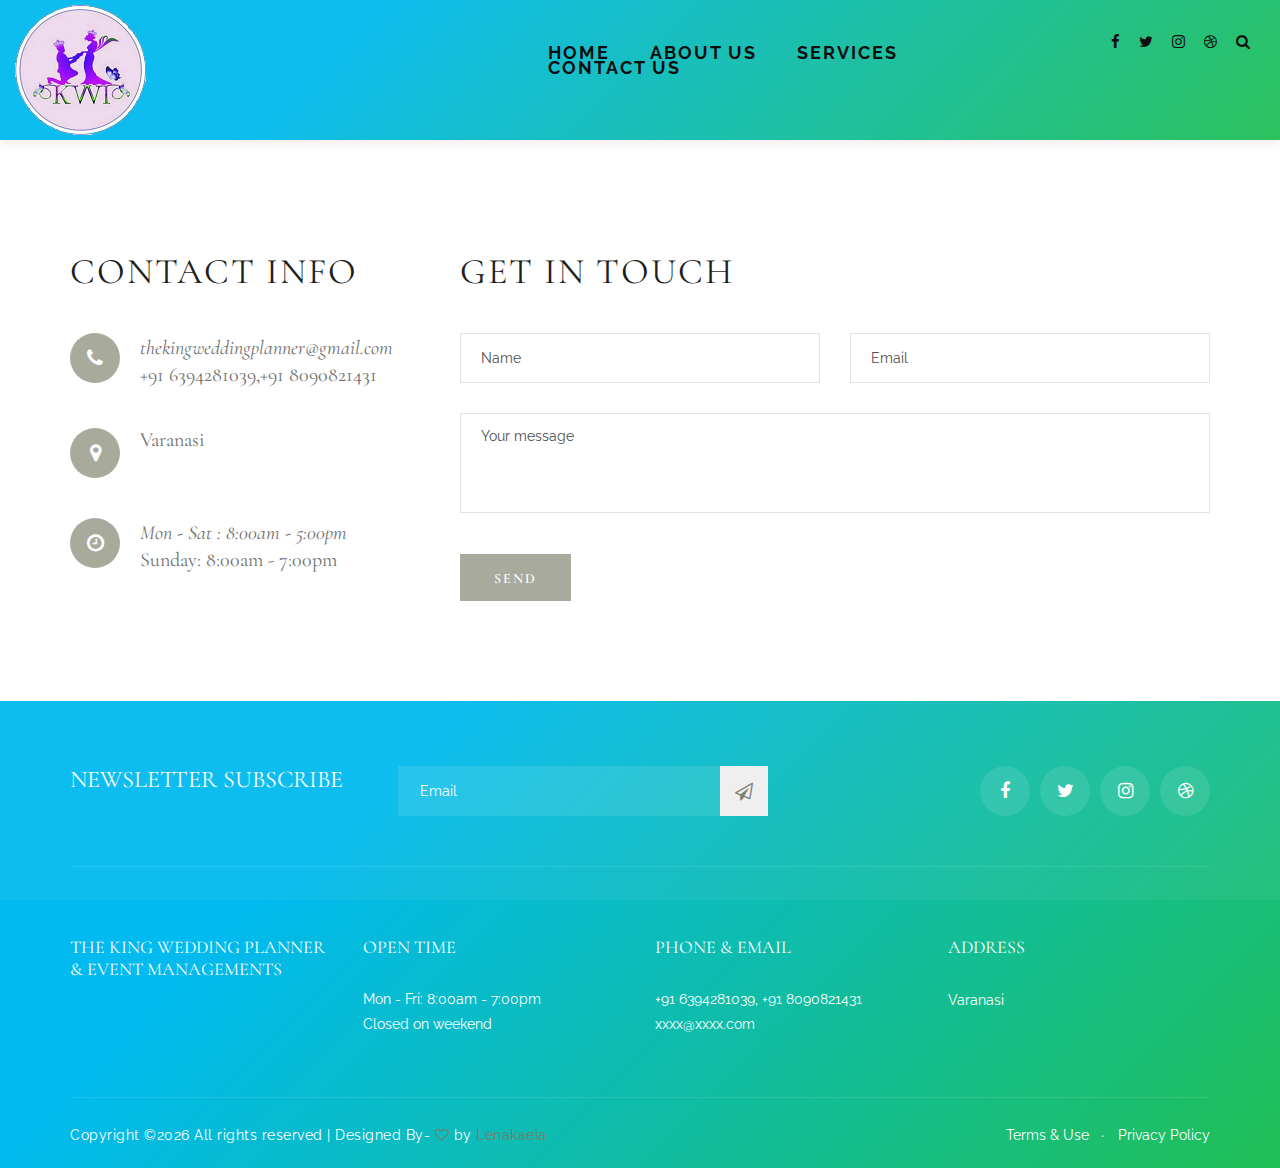
<file: contact.html>
<!DOCTYPE html>
<html lang="zxx">

<head>
    <meta charset="UTF-8">
    <meta name="description" content="Dreams Template">
    <meta name="keywords" content="Dreams, unica, creative, html">
    <meta name="viewport" content="width=device-width, initial-scale=1.0">
    <meta http-equiv="X-UA-Compatible" content="ie=edge">
    <title>The King Wedding Planner & Event Managements</title>

    <!-- Google Font -->
    <link href="https://fonts.googleapis.com/css2?family=Raleway:wght@300;400;500;600;700;800;900&display=swap"
    rel="stylesheet">
    <link href="https://fonts.googleapis.com/css2?family=Cormorant+Garamond:wght@400;500;600;700&display=swap"
    rel="stylesheet">

    <!-- Css Styles -->
    <link rel="stylesheet" href="css/bootstrap.min.css" type="text/css">
    <link rel="stylesheet" href="css/font-awesome.min.css" type="text/css">
    <link rel="stylesheet" href="css/elegant-icons.css" type="text/css">
    <link rel="stylesheet" href="css/owl.carousel.min.css" type="text/css">
    <link rel="stylesheet" href="css/nice-select.css" type="text/css">
    <link rel="stylesheet" href="css/magnific-popup.css" type="text/css">
    <link rel="stylesheet" href="css/slicknav.min.css" type="text/css">
    <link rel="stylesheet" href="css/style.css" type="text/css">
</head>

<body>
    <!-- Page Preloder -->
    <div id="preloder">
        <div class="loader"></div>
    </div>

    <!-- Header Section Begin -->
   <header class="header">
<div class="container-fluid">
<div class="row">
<div class="col-lg-5 col-md-5">
<div class="header__logo">
<a href="#"><img src="img/logo2.png" alt=""></a>
</div>
</div>
<div class="col-lg-5 col-md-6">
<nav class="header__menu mobile-menu">
    <ul>
        <li><a href="main.html">Home</a></li>
        <li><a href="about.html">About Us</a></li>
        <li><a href="#">Services</a>
            <ul class="dropdown">
                <li><a href="#">Jaymal Themes</a>
                    <ul>
                        <li><a href="#">Hindu</a></li>
                        <li><a href="#">Muslim</a></li>
                        <li><a href="#">Apsara</a></li>
                        <li><a href="#">punjabi</a></li>
                        <li><a href="#">Romantic</a></li>
                    </ul>
                </li>
                <li><a href="#">Bride Groom Entry</a></li>
                <li><a href="#">Stage Decoration</a></li>
                <li><a href="#">Celebrity Entry</a></li>
                <li><a href="#">Bouncers</a></li>
                <li><a href="#">Mandap</a></li>
                <li><a href="#">Dance Troupe</a></li>
            </ul>
        </li>
        <li><a href="contact.html">Contact Us</a></li>
    </ul>
</nav>
</div>
<div class="col-lg-2 col-md-1">
<div class="header__right">
<div class="header__right__social">
<a href="#"><i class="fa fa-facebook"></i></a>
<a href="#"><i class="fa fa-twitter"></i></a>
<a href="#"><i class="fa fa-instagram"></i></a>
<a href="#"><i class="fa fa-dribbble"></i></a>
<a href="#"><i class="fa fa-search"></i></a>
</div>
</div>
</div>
</div>
<div id="mobile-menu-wrap"></div>
</div>
</header>
    <!-- Header End -->

    <!-- Map Begin
    <div class="map">
        <div class="container-fluid">
            <div class="row">
                <div class="col-lg-12">
                   
                </div>
            </div>
        </div>
    </div> -->
    <!-- Map End -->

    <!-- Contact Section Begin -->
    <section class="contact spad">
        <div class="container">
            <div class="row">
                <div class="col-lg-4 col-md-4">
                    <div class="contact__widget">
                        <h2>Contact info</h2>
                        <ul>
                            <li>
                                <div class="contact__widget__icon">
                                    <i class="fa fa-phone"></i>
                                </div>
                                <div class="contact__widget__text">
                                    <span>thekingweddingplanner@gmail.com</span>
                                    <p>+91 6394281039,+91 8090821431</p>
                                </div>
                            </li>
                            <li>
                                <div class="contact__widget__icon">
                                    <i class="fa fa-map-marker"></i>
                                </div>
                                <div class="contact__widget__text">
                                    <p>Varanasi</p>
                                </div>
                            </li>
                            <li>
                                <div class="contact__widget__icon">
                                    <i class="fa fa-clock-o"></i>
                                </div>
                                <div class="contact__widget__text">
                                    <span>Mon - Sat : 8:00am - 5:00pm</span>
                                    <p>Sunday: 8:00am - 7:00pm</p>
                                </div>
                            </li>
                        </ul>
                    </div>
                </div>
                <div class="col-lg-8 col-md-8">
                    <div class="contact__form">
                        <h2>Get in touch</h2>
                        <form action="#">
                            <div class="row">
                                <div class="col-lg-6 col-md-6 col-sm-6">
                                    <input type="text" placeholder="Name">
                                </div>
                                <div class="col-lg-6 col-md-6 col-sm-6">
                                    <input type="text" placeholder="Email">
                                </div>
                            </div>
                            <textarea placeholder="Your message"></textarea>
                            <button type="submit" class="site-btn">Send</button>
                        </form>
                    </div>
                </div>
            </div>
        </div>
    </section>
    <!-- Contact Section End -->

    

 <!-- Footer Section Begin -->
    <footer class="footer">
        <div class="container">
            <div class="footer__top">
                <div class="row">
                    <div class="col-lg-8 col-md-6">
                        <div class="footer___subscribe">
                            <div class="footer__subscribe__text">
                                <h4>Newsletter Subscribe</h4>
                                
                            </div>
                            <div class="footer__subscribe__form">
                                <form action="#">
                                    <input type="text" placeholder="Email">
                                    <button type="submit"><i class="fa fa-send-o"></i></button>
                                </form>
                            </div>
                        </div>
                    </div>
                    <div class="col-lg-4 col-md-6">
                        <div class="footer__social">
                            <a href="#"><i class="fa fa-facebook"></i></a>
                            <a href="#"><i class="fa fa-twitter"></i></a>
                            <a href="#"><i class="fa fa-instagram"></i></a>
                            <a href="#"><i class="fa fa-dribbble"></i></a>
                        </div>
                    </div>
                </div>
            </div>
            <div class="row">
                <div class="col-lg-3 col-md-3 col-sm-6">
                    <div class="footer__widget">
                       <h5>The King Wedding Planner & Event Managements</h5>
			
                    </div>
                </div>
                <div class="col-lg-3 col-md-3 col-sm-6">
                    <div class="footer__widget">
                        <h5>open time</h5>
                        <ul>
                            <li>Mon - Fri: 8:00am - 7:00pm</li>
                            <li>Closed on weekend</li>
                        </ul>
                    </div>
                </div>
                <div class="col-lg-3 col-md-3 col-sm-6">
                    <div class="footer__widget">
                        <h5>Phone & email</h5>
                        <ul>
                            <li>+91 6394281039, +91 8090821431</li>
                            <li>xxxx@xxxx.com</li>
                        </ul>
                    </div>
                </div>
                <div class="col-lg-3 col-md-3 col-sm-6">
                    <div class="footer__widget">
                        <h5>Address</h5>
                        <p>Varanasi</p>
                    </div>
                </div>
            </div>
            <div class="footer__copyright">
                <div class="row">
                    <div class="col-lg-7 col-md-7">
                        <!-- Link back to Colorlib can't be removed. Template is licensed under CC BY 3.0. -->
                        <p class="footer__copyright__text">Copyright &copy;<script>
                            document.write(new Date().getFullYear());
                        </script> All rights reserved | Designed By- <i class="fa fa-heart-o"
                        aria-hidden="true"></i> by <a href="https://lenakaeia.com" target="_blank">Lenakaeia</a>
                    </p>
                   
                </div>
                <div class="col-lg-5 col-md-5">
                    <ul class="footer__copyright__widget">
                        <li><a href="#">Terms & Use</a></li>
                        <li><a href="#">Privacy Policy</a></li>
                    </ul>
                </div>
            </div>
        </div>
    </div>
</footer>
<!-- Footer Section End -->

<!-- Search model Begin -->
<div class="search-model">
    <div class="h-100 d-flex align-items-center justify-content-center">
        <div class="search-close-switch"><i class="icon_close"></i></div>
        <form class="search-model-form">
            <input type="text" id="search-input" placeholder="Search here.....">
        </form>
    </div>
</div>
<!-- Search model end -->

<!-- Js Plugins -->
<script src="js/jquery-3.3.1.min.js"></script>
<script src="js/bootstrap.min.js"></script>
<script src="js/jquery.magnific-popup.min.js"></script>
<script src="js/mixitup.min.js"></script>
<script src="js/jquery.nice-select.min.js"></script>
<script src="js/isotope.pkgd.min.js"></script>
<script src="js/masonry.pkgd.min.js"></script>
<script src="js/jquery.slicknav.js"></script>
<script src="js/owl.carousel.min.js"></script>
<script src="js/main.js"></script>
</body>

</html>
</file>
<file: css/elegant-icons.css>
@font-face {
	font-family: 'ElegantIcons';
	src:url('../fonts/ElegantIcons.eot');
	src:url('../fonts/ElegantIcons.eot?#iefix') format('embedded-opentype'),
		url('../fonts/ElegantIcons.woff') format('woff'),
		url('../fonts/ElegantIcons.ttf') format('truetype'),
		url('../fonts/ElegantIcons.svg#ElegantIcons') format('svg');
	font-weight: normal;
	font-style: normal;
}

/* Use the following CSS code if you want to use data attributes for inserting your icons */
[data-icon]:before {
	font-family: 'ElegantIcons';
	content: attr(data-icon);
	speak: none;
	font-weight: normal;
	font-variant: normal;
	text-transform: none;
	line-height: 1;
	-webkit-font-smoothing: antialiased;
	-moz-osx-font-smoothing: grayscale;
}

/* Use the following CSS code if you want to have a class per icon */
/*
Instead of a list of all class selectors,
you can use the generic selector below, but it's slower:
[class*="your-class-prefix"] {
*/
.arrow_up, .arrow_down, .arrow_left, .arrow_right, .arrow_left-up, .arrow_right-up, .arrow_right-down, .arrow_left-down, .arrow-up-down, .arrow_up-down_alt, .arrow_left-right_alt, .arrow_left-right, .arrow_expand_alt2, .arrow_expand_alt, .arrow_condense, .arrow_expand, .arrow_move, .arrow_carrot-up, .arrow_carrot-down, .arrow_carrot-left, .arrow_carrot-right, .arrow_carrot-2up, .arrow_carrot-2down, .arrow_carrot-2left, .arrow_carrot-2right, .arrow_carrot-up_alt2, .arrow_carrot-down_alt2, .arrow_carrot-left_alt2, .arrow_carrot-right_alt2, .arrow_carrot-2up_alt2, .arrow_carrot-2down_alt2, .arrow_carrot-2left_alt2, .arrow_carrot-2right_alt2, .arrow_triangle-up, .arrow_triangle-down, .arrow_triangle-left, .arrow_triangle-right, .arrow_triangle-up_alt2, .arrow_triangle-down_alt2, .arrow_triangle-left_alt2, .arrow_triangle-right_alt2, .arrow_back, .icon_minus-06, .icon_plus, .icon_close, .icon_check, .icon_minus_alt2, .icon_plus_alt2, .icon_close_alt2, .icon_check_alt2, .icon_zoom-out_alt, .icon_zoom-in_alt, .icon_search, .icon_box-empty, .icon_box-selected, .icon_minus-box, .icon_plus-box, .icon_box-checked, .icon_circle-empty, .icon_circle-slelected, .icon_stop_alt2, .icon_stop, .icon_pause_alt2, .icon_pause, .icon_menu, .icon_menu-square_alt2, .icon_menu-circle_alt2, .icon_ul, .icon_ol, .icon_adjust-horiz, .icon_adjust-vert, .icon_document_alt, .icon_documents_alt, .icon_pencil, .icon_pencil-edit_alt, .icon_pencil-edit, .icon_folder-alt, .icon_folder-open_alt, .icon_folder-add_alt, .icon_info_alt, .icon_error-oct_alt, .icon_error-circle_alt, .icon_error-triangle_alt, .icon_question_alt2, .icon_question, .icon_comment_alt, .icon_chat_alt, .icon_vol-mute_alt, .icon_volume-low_alt, .icon_volume-high_alt, .icon_quotations, .icon_quotations_alt2, .icon_clock_alt, .icon_lock_alt, .icon_lock-open_alt, .icon_key_alt, .icon_cloud_alt, .icon_cloud-upload_alt, .icon_cloud-download_alt, .icon_image, .icon_images, .icon_lightbulb_alt, .icon_gift_alt, .icon_house_alt, .icon_genius, .icon_mobile, .icon_tablet, .icon_laptop, .icon_desktop, .icon_camera_alt, .icon_mail_alt, .icon_cone_alt, .icon_ribbon_alt, .icon_bag_alt, .icon_creditcard, .icon_cart_alt, .icon_paperclip, .icon_tag_alt, .icon_tags_alt, .icon_trash_alt, .icon_cursor_alt, .icon_mic_alt, .icon_compass_alt, .icon_pin_alt, .icon_pushpin_alt, .icon_map_alt, .icon_drawer_alt, .icon_toolbox_alt, .icon_book_alt, .icon_calendar, .icon_film, .icon_table, .icon_contacts_alt, .icon_headphones, .icon_lifesaver, .icon_piechart, .icon_refresh, .icon_link_alt, .icon_link, .icon_loading, .icon_blocked, .icon_archive_alt, .icon_heart_alt, .icon_star_alt, .icon_star-half_alt, .icon_star, .icon_star-half, .icon_tools, .icon_tool, .icon_cog, .icon_cogs, .arrow_up_alt, .arrow_down_alt, .arrow_left_alt, .arrow_right_alt, .arrow_left-up_alt, .arrow_right-up_alt, .arrow_right-down_alt, .arrow_left-down_alt, .arrow_condense_alt, .arrow_expand_alt3, .arrow_carrot_up_alt, .arrow_carrot-down_alt, .arrow_carrot-left_alt, .arrow_carrot-right_alt, .arrow_carrot-2up_alt, .arrow_carrot-2dwnn_alt, .arrow_carrot-2left_alt, .arrow_carrot-2right_alt, .arrow_triangle-up_alt, .arrow_triangle-down_alt, .arrow_triangle-left_alt, .arrow_triangle-right_alt, .icon_minus_alt, .icon_plus_alt, .icon_close_alt, .icon_check_alt, .icon_zoom-out, .icon_zoom-in, .icon_stop_alt, .icon_menu-square_alt, .icon_menu-circle_alt, .icon_document, .icon_documents, .icon_pencil_alt, .icon_folder, .icon_folder-open, .icon_folder-add, .icon_folder_upload, .icon_folder_download, .icon_info, .icon_error-circle, .icon_error-oct, .icon_error-triangle, .icon_question_alt, .icon_comment, .icon_chat, .icon_vol-mute, .icon_volume-low, .icon_volume-high, .icon_quotations_alt, .icon_clock, .icon_lock, .icon_lock-open, .icon_key, .icon_cloud, .icon_cloud-upload, .icon_cloud-download, .icon_lightbulb, .icon_gift, .icon_house, .icon_camera, .icon_mail, .icon_cone, .icon_ribbon, .icon_bag, .icon_cart, .icon_tag, .icon_tags, .icon_trash, .icon_cursor, .icon_mic, .icon_compass, .icon_pin, .icon_pushpin, .icon_map, .icon_drawer, .icon_toolbox, .icon_book, .icon_contacts, .icon_archive, .icon_heart, .icon_profile, .icon_group, .icon_grid-2x2, .icon_grid-3x3, .icon_music, .icon_pause_alt, .icon_phone, .icon_upload, .icon_download, .social_facebook, .social_twitter, .social_pinterest, .social_googleplus, .social_tumblr, .social_tumbleupon, .social_wordpress, .social_instagram, .social_dribbble, .social_vimeo, .social_linkedin, .social_rss, .social_deviantart, .social_share, .social_myspace, .social_skype, .social_youtube, .social_picassa, .social_googledrive, .social_flickr, .social_blogger, .social_spotify, .social_delicious, .social_facebook_circle, .social_twitter_circle, .social_pinterest_circle, .social_googleplus_circle, .social_tumblr_circle, .social_stumbleupon_circle, .social_wordpress_circle, .social_instagram_circle, .social_dribbble_circle, .social_vimeo_circle, .social_linkedin_circle, .social_rss_circle, .social_deviantart_circle, .social_share_circle, .social_myspace_circle, .social_skype_circle, .social_youtube_circle, .social_picassa_circle, .social_googledrive_alt2, .social_flickr_circle, .social_blogger_circle, .social_spotify_circle, .social_delicious_circle, .social_facebook_square, .social_twitter_square, .social_pinterest_square, .social_googleplus_square, .social_tumblr_square, .social_stumbleupon_square, .social_wordpress_square, .social_instagram_square, .social_dribbble_square, .social_vimeo_square, .social_linkedin_square, .social_rss_square, .social_deviantart_square, .social_share_square, .social_myspace_square, .social_skype_square, .social_youtube_square, .social_picassa_square, .social_googledrive_square, .social_flickr_square, .social_blogger_square, .social_spotify_square, .social_delicious_square, .icon_printer, .icon_calulator, .icon_building, .icon_floppy, .icon_drive, .icon_search-2, .icon_id, .icon_id-2, .icon_puzzle, .icon_like, .icon_dislike, .icon_mug, .icon_currency, .icon_wallet, .icon_pens, .icon_easel, .icon_flowchart, .icon_datareport, .icon_briefcase, .icon_shield, .icon_percent, .icon_globe, .icon_globe-2, .icon_target, .icon_hourglass, .icon_balance, .icon_rook, .icon_printer-alt, .icon_calculator_alt, .icon_building_alt, .icon_floppy_alt, .icon_drive_alt, .icon_search_alt, .icon_id_alt, .icon_id-2_alt, .icon_puzzle_alt, .icon_like_alt, .icon_dislike_alt, .icon_mug_alt, .icon_currency_alt, .icon_wallet_alt, .icon_pens_alt, .icon_easel_alt, .icon_flowchart_alt, .icon_datareport_alt, .icon_briefcase_alt, .icon_shield_alt, .icon_percent_alt, .icon_globe_alt, .icon_clipboard {
	font-family: 'ElegantIcons';
	speak: none;
	font-style: normal;
	font-weight: normal;
	font-variant: normal;
	text-transform: none;
	line-height: 1;
	-webkit-font-smoothing: antialiased;
}
.arrow_up:before {
	content: "\21";
}
.arrow_down:before {
	content: "\22";
}
.arrow_left:before {
	content: "\23";
}
.arrow_right:before {
	content: "\24";
}
.arrow_left-up:before {
	content: "\25";
}
.arrow_right-up:before {
	content: "\26";
}
.arrow_right-down:before {
	content: "\27";
}
.arrow_left-down:before {
	content: "\28";
}
.arrow-up-down:before {
	content: "\29";
}
.arrow_up-down_alt:before {
	content: "\2a";
}
.arrow_left-right_alt:before {
	content: "\2b";
}
.arrow_left-right:before {
	content: "\2c";
}
.arrow_expand_alt2:before {
	content: "\2d";
}
.arrow_expand_alt:before {
	content: "\2e";
}
.arrow_condense:before {
	content: "\2f";
}
.arrow_expand:before {
	content: "\30";
}
.arrow_move:before {
	content: "\31";
}
.arrow_carrot-up:before {
	content: "\32";
}
.arrow_carrot-down:before {
	content: "\33";
}
.arrow_carrot-left:before {
	content: "\34";
}
.arrow_carrot-right:before {
	content: "\35";
}
.arrow_carrot-2up:before {
	content: "\36";
}
.arrow_carrot-2down:before {
	content: "\37";
}
.arrow_carrot-2left:before {
	content: "\38";
}
.arrow_carrot-2right:before {
	content: "\39";
}
.arrow_carrot-up_alt2:before {
	content: "\3a";
}
.arrow_carrot-down_alt2:before {
	content: "\3b";
}
.arrow_carrot-left_alt2:before {
	content: "\3c";
}
.arrow_carrot-right_alt2:before {
	content: "\3d";
}
.arrow_carrot-2up_alt2:before {
	content: "\3e";
}
.arrow_carrot-2down_alt2:before {
	content: "\3f";
}
.arrow_carrot-2left_alt2:before {
	content: "\40";
}
.arrow_carrot-2right_alt2:before {
	content: "\41";
}
.arrow_triangle-up:before {
	content: "\42";
}
.arrow_triangle-down:before {
	content: "\43";
}
.arrow_triangle-left:before {
	content: "\44";
}
.arrow_triangle-right:before {
	content: "\45";
}
.arrow_triangle-up_alt2:before {
	content: "\46";
}
.arrow_triangle-down_alt2:before {
	content: "\47";
}
.arrow_triangle-left_alt2:before {
	content: "\48";
}
.arrow_triangle-right_alt2:before {
	content: "\49";
}
.arrow_back:before {
	content: "\4a";
}
.icon_minus-06:before {
	content: "\4b";
}
.icon_plus:before {
	content: "\4c";
}
.icon_close:before {
	content: "\4d";
}
.icon_check:before {
	content: "\4e";
}
.icon_minus_alt2:before {
	content: "\4f";
}
.icon_plus_alt2:before {
	content: "\50";
}
.icon_close_alt2:before {
	content: "\51";
}
.icon_check_alt2:before {
	content: "\52";
}
.icon_zoom-out_alt:before {
	content: "\53";
}
.icon_zoom-in_alt:before {
	content: "\54";
}
.icon_search:before {
	content: "\55";
}
.icon_box-empty:before {
	content: "\56";
}
.icon_box-selected:before {
	content: "\57";
}
.icon_minus-box:before {
	content: "\58";
}
.icon_plus-box:before {
	content: "\59";
}
.icon_box-checked:before {
	content: "\5a";
}
.icon_circle-empty:before {
	content: "\5b";
}
.icon_circle-slelected:before {
	content: "\5c";
}
.icon_stop_alt2:before {
	content: "\5d";
}
.icon_stop:before {
	content: "\5e";
}
.icon_pause_alt2:before {
	content: "\5f";
}
.icon_pause:before {
	content: "\60";
}
.icon_menu:before {
	content: "\61";
}
.icon_menu-square_alt2:before {
	content: "\62";
}
.icon_menu-circle_alt2:before {
	content: "\63";
}
.icon_ul:before {
	content: "\64";
}
.icon_ol:before {
	content: "\65";
}
.icon_adjust-horiz:before {
	content: "\66";
}
.icon_adjust-vert:before {
	content: "\67";
}
.icon_document_alt:before {
	content: "\68";
}
.icon_documents_alt:before {
	content: "\69";
}
.icon_pencil:before {
	content: "\6a";
}
.icon_pencil-edit_alt:before {
	content: "\6b";
}
.icon_pencil-edit:before {
	content: "\6c";
}
.icon_folder-alt:before {
	content: "\6d";
}
.icon_folder-open_alt:before {
	content: "\6e";
}
.icon_folder-add_alt:before {
	content: "\6f";
}
.icon_info_alt:before {
	content: "\70";
}
.icon_error-oct_alt:before {
	content: "\71";
}
.icon_error-circle_alt:before {
	content: "\72";
}
.icon_error-triangle_alt:before {
	content: "\73";
}
.icon_question_alt2:before {
	content: "\74";
}
.icon_question:before {
	content: "\75";
}
.icon_comment_alt:before {
	content: "\76";
}
.icon_chat_alt:before {
	content: "\77";
}
.icon_vol-mute_alt:before {
	content: "\78";
}
.icon_volume-low_alt:before {
	content: "\79";
}
.icon_volume-high_alt:before {
	content: "\7a";
}
.icon_quotations:before {
	content: "\7b";
}
.icon_quotations_alt2:before {
	content: "\7c";
}
.icon_clock_alt:before {
	content: "\7d";
}
.icon_lock_alt:before {
	content: "\7e";
}
.icon_lock-open_alt:before {
	content: "\e000";
}
.icon_key_alt:before {
	content: "\e001";
}
.icon_cloud_alt:before {
	content: "\e002";
}
.icon_cloud-upload_alt:before {
	content: "\e003";
}
.icon_cloud-download_alt:before {
	content: "\e004";
}
.icon_image:before {
	content: "\e005";
}
.icon_images:before {
	content: "\e006";
}
.icon_lightbulb_alt:before {
	content: "\e007";
}
.icon_gift_alt:before {
	content: "\e008";
}
.icon_house_alt:before {
	content: "\e009";
}
.icon_genius:before {
	content: "\e00a";
}
.icon_mobile:before {
	content: "\e00b";
}
.icon_tablet:before {
	content: "\e00c";
}
.icon_laptop:before {
	content: "\e00d";
}
.icon_desktop:before {
	content: "\e00e";
}
.icon_camera_alt:before {
	content: "\e00f";
}
.icon_mail_alt:before {
	content: "\e010";
}
.icon_cone_alt:before {
	content: "\e011";
}
.icon_ribbon_alt:before {
	content: "\e012";
}
.icon_bag_alt:before {
	content: "\e013";
}
.icon_creditcard:before {
	content: "\e014";
}
.icon_cart_alt:before {
	content: "\e015";
}
.icon_paperclip:before {
	content: "\e016";
}
.icon_tag_alt:before {
	content: "\e017";
}
.icon_tags_alt:before {
	content: "\e018";
}
.icon_trash_alt:before {
	content: "\e019";
}
.icon_cursor_alt:before {
	content: "\e01a";
}
.icon_mic_alt:before {
	content: "\e01b";
}
.icon_compass_alt:before {
	content: "\e01c";
}
.icon_pin_alt:before {
	content: "\e01d";
}
.icon_pushpin_alt:before {
	content: "\e01e";
}
.icon_map_alt:before {
	content: "\e01f";
}
.icon_drawer_alt:before {
	content: "\e020";
}
.icon_toolbox_alt:before {
	content: "\e021";
}
.icon_book_alt:before {
	content: "\e022";
}
.icon_calendar:before {
	content: "\e023";
}
.icon_film:before {
	content: "\e024";
}
.icon_table:before {
	content: "\e025";
}
.icon_contacts_alt:before {
	content: "\e026";
}
.icon_headphones:before {
	content: "\e027";
}
.icon_lifesaver:before {
	content: "\e028";
}
.icon_piechart:before {
	content: "\e029";
}
.icon_refresh:before {
	content: "\e02a";
}
.icon_link_alt:before {
	content: "\e02b";
}
.icon_link:before {
	content: "\e02c";
}
.icon_loading:before {
	content: "\e02d";
}
.icon_blocked:before {
	content: "\e02e";
}
.icon_archive_alt:before {
	content: "\e02f";
}
.icon_heart_alt:before {
	content: "\e030";
}
.icon_star_alt:before {
	content: "\e031";
}
.icon_star-half_alt:before {
	content: "\e032";
}
.icon_star:before {
	content: "\e033";
}
.icon_star-half:before {
	content: "\e034";
}
.icon_tools:before {
	content: "\e035";
}
.icon_tool:before {
	content: "\e036";
}
.icon_cog:before {
	content: "\e037";
}
.icon_cogs:before {
	content: "\e038";
}
.arrow_up_alt:before {
	content: "\e039";
}
.arrow_down_alt:before {
	content: "\e03a";
}
.arrow_left_alt:before {
	content: "\e03b";
}
.arrow_right_alt:before {
	content: "\e03c";
}
.arrow_left-up_alt:before {
	content: "\e03d";
}
.arrow_right-up_alt:before {
	content: "\e03e";
}
.arrow_right-down_alt:before {
	content: "\e03f";
}
.arrow_left-down_alt:before {
	content: "\e040";
}
.arrow_condense_alt:before {
	content: "\e041";
}
.arrow_expand_alt3:before {
	content: "\e042";
}
.arrow_carrot_up_alt:before {
	content: "\e043";
}
.arrow_carrot-down_alt:before {
	content: "\e044";
}
.arrow_carrot-left_alt:before {
	content: "\e045";
}
.arrow_carrot-right_alt:before {
	content: "\e046";
}
.arrow_carrot-2up_alt:before {
	content: "\e047";
}
.arrow_carrot-2dwnn_alt:before {
	content: "\e048";
}
.arrow_carrot-2left_alt:before {
	content: "\e049";
}
.arrow_carrot-2right_alt:before {
	content: "\e04a";
}
.arrow_triangle-up_alt:before {
	content: "\e04b";
}
.arrow_triangle-down_alt:before {
	content: "\e04c";
}
.arrow_triangle-left_alt:before {
	content: "\e04d";
}
.arrow_triangle-right_alt:before {
	content: "\e04e";
}
.icon_minus_alt:before {
	content: "\e04f";
}
.icon_plus_alt:before {
	content: "\e050";
}
.icon_close_alt:before {
	content: "\e051";
}
.icon_check_alt:before {
	content: "\e052";
}
.icon_zoom-out:before {
	content: "\e053";
}
.icon_zoom-in:before {
	content: "\e054";
}
.icon_stop_alt:before {
	content: "\e055";
}
.icon_menu-square_alt:before {
	content: "\e056";
}
.icon_menu-circle_alt:before {
	content: "\e057";
}
.icon_document:before {
	content: "\e058";
}
.icon_documents:before {
	content: "\e059";
}
.icon_pencil_alt:before {
	content: "\e05a";
}
.icon_folder:before {
	content: "\e05b";
}
.icon_folder-open:before {
	content: "\e05c";
}
.icon_folder-add:before {
	content: "\e05d";
}
.icon_folder_upload:before {
	content: "\e05e";
}
.icon_folder_download:before {
	content: "\e05f";
}
.icon_info:before {
	content: "\e060";
}
.icon_error-circle:before {
	content: "\e061";
}
.icon_error-oct:before {
	content: "\e062";
}
.icon_error-triangle:before {
	content: "\e063";
}
.icon_question_alt:before {
	content: "\e064";
}
.icon_comment:before {
	content: "\e065";
}
.icon_chat:before {
	content: "\e066";
}
.icon_vol-mute:before {
	content: "\e067";
}
.icon_volume-low:before {
	content: "\e068";
}
.icon_volume-high:before {
	content: "\e069";
}
.icon_quotations_alt:before {
	content: "\e06a";
}
.icon_clock:before {
	content: "\e06b";
}
.icon_lock:before {
	content: "\e06c";
}
.icon_lock-open:before {
	content: "\e06d";
}
.icon_key:before {
	content: "\e06e";
}
.icon_cloud:before {
	content: "\e06f";
}
.icon_cloud-upload:before {
	content: "\e070";
}
.icon_cloud-download:before {
	content: "\e071";
}
.icon_lightbulb:before {
	content: "\e072";
}
.icon_gift:before {
	content: "\e073";
}
.icon_house:before {
	content: "\e074";
}
.icon_camera:before {
	content: "\e075";
}
.icon_mail:before {
	content: "\e076";
}
.icon_cone:before {
	content: "\e077";
}
.icon_ribbon:before {
	content: "\e078";
}
.icon_bag:before {
	content: "\e079";
}
.icon_cart:before {
	content: "\e07a";
}
.icon_tag:before {
	content: "\e07b";
}
.icon_tags:before {
	content: "\e07c";
}
.icon_trash:before {
	content: "\e07d";
}
.icon_cursor:before {
	content: "\e07e";
}
.icon_mic:before {
	content: "\e07f";
}
.icon_compass:before {
	content: "\e080";
}
.icon_pin:before {
	content: "\e081";
}
.icon_pushpin:before {
	content: "\e082";
}
.icon_map:before {
	content: "\e083";
}
.icon_drawer:before {
	content: "\e084";
}
.icon_toolbox:before {
	content: "\e085";
}
.icon_book:before {
	content: "\e086";
}
.icon_contacts:before {
	content: "\e087";
}
.icon_archive:before {
	content: "\e088";
}
.icon_heart:before {
	content: "\e089";
}
.icon_profile:before {
	content: "\e08a";
}
.icon_group:before {
	content: "\e08b";
}
.icon_grid-2x2:before {
	content: "\e08c";
}
.icon_grid-3x3:before {
	content: "\e08d";
}
.icon_music:before {
	content: "\e08e";
}
.icon_pause_alt:before {
	content: "\e08f";
}
.icon_phone:before {
	content: "\e090";
}
.icon_upload:before {
	content: "\e091";
}
.icon_download:before {
	content: "\e092";
}
.social_facebook:before {
	content: "\e093";
}
.social_twitter:before {
	content: "\e094";
}
.social_pinterest:before {
	content: "\e095";
}
.social_googleplus:before {
	content: "\e096";
}
.social_tumblr:before {
	content: "\e097";
}
.social_tumbleupon:before {
	content: "\e098";
}
.social_wordpress:before {
	content: "\e099";
}
.social_instagram:before {
	content: "\e09a";
}
.social_dribbble:before {
	content: "\e09b";
}
.social_vimeo:before {
	content: "\e09c";
}
.social_linkedin:before {
	content: "\e09d";
}
.social_rss:before {
	content: "\e09e";
}
.social_deviantart:before {
	content: "\e09f";
}
.social_share:before {
	content: "\e0a0";
}
.social_myspace:before {
	content: "\e0a1";
}
.social_skype:before {
	content: "\e0a2";
}
.social_youtube:before {
	content: "\e0a3";
}
.social_picassa:before {
	content: "\e0a4";
}
.social_googledrive:before {
	content: "\e0a5";
}
.social_flickr:before {
	content: "\e0a6";
}
.social_blogger:before {
	content: "\e0a7";
}
.social_spotify:before {
	content: "\e0a8";
}
.social_delicious:before {
	content: "\e0a9";
}
.social_facebook_circle:before {
	content: "\e0aa";
}
.social_twitter_circle:before {
	content: "\e0ab";
}
.social_pinterest_circle:before {
	content: "\e0ac";
}
.social_googleplus_circle:before {
	content: "\e0ad";
}
.social_tumblr_circle:before {
	content: "\e0ae";
}
.social_stumbleupon_circle:before {
	content: "\e0af";
}
.social_wordpress_circle:before {
	content: "\e0b0";
}
.social_instagram_circle:before {
	content: "\e0b1";
}
.social_dribbble_circle:before {
	content: "\e0b2";
}
.social_vimeo_circle:before {
	content: "\e0b3";
}
.social_linkedin_circle:before {
	content: "\e0b4";
}
.social_rss_circle:before {
	content: "\e0b5";
}
.social_deviantart_circle:before {
	content: "\e0b6";
}
.social_share_circle:before {
	content: "\e0b7";
}
.social_myspace_circle:before {
	content: "\e0b8";
}
.social_skype_circle:before {
	content: "\e0b9";
}
.social_youtube_circle:before {
	content: "\e0ba";
}
.social_picassa_circle:before {
	content: "\e0bb";
}
.social_googledrive_alt2:before {
	content: "\e0bc";
}
.social_flickr_circle:before {
	content: "\e0bd";
}
.social_blogger_circle:before {
	content: "\e0be";
}
.social_spotify_circle:before {
	content: "\e0bf";
}
.social_delicious_circle:before {
	content: "\e0c0";
}
.social_facebook_square:before {
	content: "\e0c1";
}
.social_twitter_square:before {
	content: "\e0c2";
}
.social_pinterest_square:before {
	content: "\e0c3";
}
.social_googleplus_square:before {
	content: "\e0c4";
}
.social_tumblr_square:before {
	content: "\e0c5";
}
.social_stumbleupon_square:before {
	content: "\e0c6";
}
.social_wordpress_square:before {
	content: "\e0c7";
}
.social_instagram_square:before {
	content: "\e0c8";
}
.social_dribbble_square:before {
	content: "\e0c9";
}
.social_vimeo_square:before {
	content: "\e0ca";
}
.social_linkedin_square:before {
	content: "\e0cb";
}
.social_rss_square:before {
	content: "\e0cc";
}
.social_deviantart_square:before {
	content: "\e0cd";
}
.social_share_square:before {
	content: "\e0ce";
}
.social_myspace_square:before {
	content: "\e0cf";
}
.social_skype_square:before {
	content: "\e0d0";
}
.social_youtube_square:before {
	content: "\e0d1";
}
.social_picassa_square:before {
	content: "\e0d2";
}
.social_googledrive_square:before {
	content: "\e0d3";
}
.social_flickr_square:before {
	content: "\e0d4";
}
.social_blogger_square:before {
	content: "\e0d5";
}
.social_spotify_square:before {
	content: "\e0d6";
}
.social_delicious_square:before {
	content: "\e0d7";
}
.icon_printer:before {
	content: "\e103";
}
.icon_calulator:before {
	content: "\e0ee";
}
.icon_building:before {
	content: "\e0ef";
}
.icon_floppy:before {
	content: "\e0e8";
}
.icon_drive:before {
	content: "\e0ea";
}
.icon_search-2:before {
	content: "\e101";
}
.icon_id:before {
	content: "\e107";
}
.icon_id-2:before {
	content: "\e108";
}
.icon_puzzle:before {
	content: "\e102";
}
.icon_like:before {
	content: "\e106";
}
.icon_dislike:before {
	content: "\e0eb";
}
.icon_mug:before {
	content: "\e105";
}
.icon_currency:before {
	content: "\e0ed";
}
.icon_wallet:before {
	content: "\e100";
}
.icon_pens:before {
	content: "\e104";
}
.icon_easel:before {
	content: "\e0e9";
}
.icon_flowchart:before {
	content: "\e109";
}
.icon_datareport:before {
	content: "\e0ec";
}
.icon_briefcase:before {
	content: "\e0fe";
}
.icon_shield:before {
	content: "\e0f6";
}
.icon_percent:before {
	content: "\e0fb";
}
.icon_globe:before {
	content: "\e0e2";
}
.icon_globe-2:before {
	content: "\e0e3";
}
.icon_target:before {
	content: "\e0f5";
}
.icon_hourglass:before {
	content: "\e0e1";
}
.icon_balance:before {
	content: "\e0ff";
}
.icon_rook:before {
	content: "\e0f8";
}
.icon_printer-alt:before {
	content: "\e0fa";
}
.icon_calculator_alt:before {
	content: "\e0e7";
}
.icon_building_alt:before {
	content: "\e0fd";
}
.icon_floppy_alt:before {
	content: "\e0e4";
}
.icon_drive_alt:before {
	content: "\e0e5";
}
.icon_search_alt:before {
	content: "\e0f7";
}
.icon_id_alt:before {
	content: "\e0e0";
}
.icon_id-2_alt:before {
	content: "\e0fc";
}
.icon_puzzle_alt:before {
	content: "\e0f9";
}
.icon_like_alt:before {
	content: "\e0dd";
}
.icon_dislike_alt:before {
	content: "\e0f1";
}
.icon_mug_alt:before {
	content: "\e0dc";
}
.icon_currency_alt:before {
	content: "\e0f3";
}
.icon_wallet_alt:before {
	content: "\e0d8";
}
.icon_pens_alt:before {
	content: "\e0db";
}
.icon_easel_alt:before {
	content: "\e0f0";
}
.icon_flowchart_alt:before {
	content: "\e0df";
}
.icon_datareport_alt:before {
	content: "\e0f2";
}
.icon_briefcase_alt:before {
	content: "\e0f4";
}
.icon_shield_alt:before {
	content: "\e0d9";
}
.icon_percent_alt:before {
	content: "\e0da";
}
.icon_globe_alt:before {
	content: "\e0de";
}
.icon_clipboard:before {
	content: "\e0e6";
}


	.glyph {
		float: left;
		text-align: center;
		padding: .75em;
		margin: .4em 1.5em .75em 0;
		width: 6em;
text-shadow: none;
	}
        .glyph_big {
        font-size: 128px;
        color: #59c5dc;
        float: left;
        margin-right: 20px;
        }

        .glyph div { padding-bottom: 10px;}

	.glyph input {
		font-family: consolas, monospace;
		font-size: 12px;
		width: 100%;
		text-align: center;
		border: 0;
		box-shadow: 0 0 0 1px #ccc;
		padding: .2em;
                -moz-border-radius: 5px;
                -webkit-border-radius: 5px;
	}
	.centered {
		margin-left: auto;
		margin-right: auto;
	}
	.glyph .fs1 {
		font-size: 2em;
	}
</file>
<file: css/nice-select.css>
.nice-select {
  -webkit-tap-highlight-color: transparent;
  background-color: #fff;
  border-radius: 5px;
  border: solid 1px #e8e8e8;
  box-sizing: border-box;
  clear: both;
  cursor: pointer;
  display: block;
  float: left;
  font-family: inherit;
  font-size: 14px;
  font-weight: normal;
  height: 42px;
  line-height: 40px;
  outline: none;
  padding-left: 18px;
  padding-right: 30px;
  position: relative;
  text-align: left !important;
  -webkit-transition: all 0.2s ease-in-out;
  transition: all 0.2s ease-in-out;
  -webkit-user-select: none;
     -moz-user-select: none;
      -ms-user-select: none;
          user-select: none;
  white-space: nowrap;
  width: auto; }
  .nice-select:hover {
    border-color: #dbdbdb; }
  .nice-select:active, .nice-select.open, .nice-select:focus {
    border-color: #999; }
  .nice-select:after {
    border-bottom: 2px solid #999;
    border-right: 2px solid #999;
    content: '';
    display: block;
    height: 5px;
    margin-top: -4px;
    pointer-events: none;
    position: absolute;
    right: 12px;
    top: 50%;
    -webkit-transform-origin: 66% 66%;
        -ms-transform-origin: 66% 66%;
            transform-origin: 66% 66%;
    -webkit-transform: rotate(45deg);
        -ms-transform: rotate(45deg);
            transform: rotate(45deg);
    -webkit-transition: all 0.15s ease-in-out;
    transition: all 0.15s ease-in-out;
    width: 5px; }
  .nice-select.open:after {
    -webkit-transform: rotate(-135deg);
        -ms-transform: rotate(-135deg);
            transform: rotate(-135deg); }
  .nice-select.open .list {
    opacity: 1;
    pointer-events: auto;
    -webkit-transform: scale(1) translateY(0);
        -ms-transform: scale(1) translateY(0);
            transform: scale(1) translateY(0); }
  .nice-select.disabled {
    border-color: #ededed;
    color: #999;
    pointer-events: none; }
    .nice-select.disabled:after {
      border-color: #cccccc; }
  .nice-select.wide {
    width: 100%; }
    .nice-select.wide .list {
      left: 0 !important;
      right: 0 !important; }
  .nice-select.right {
    float: right; }
    .nice-select.right .list {
      left: auto;
      right: 0; }
  .nice-select.small {
    font-size: 12px;
    height: 36px;
    line-height: 34px; }
    .nice-select.small:after {
      height: 4px;
      width: 4px; }
    .nice-select.small .option {
      line-height: 34px;
      min-height: 34px; }
  .nice-select .list {
    background-color: #fff;
    border-radius: 5px;
    box-shadow: 0 0 0 1px rgba(68, 68, 68, 0.11);
    box-sizing: border-box;
    margin-top: 4px;
    opacity: 0;
    overflow: hidden;
    padding: 0;
    pointer-events: none;
    position: absolute;
    top: 100%;
    left: 0;
    -webkit-transform-origin: 50% 0;
        -ms-transform-origin: 50% 0;
            transform-origin: 50% 0;
    -webkit-transform: scale(0.75) translateY(-21px);
        -ms-transform: scale(0.75) translateY(-21px);
            transform: scale(0.75) translateY(-21px);
    -webkit-transition: all 0.2s cubic-bezier(0.5, 0, 0, 1.25), opacity 0.15s ease-out;
    transition: all 0.2s cubic-bezier(0.5, 0, 0, 1.25), opacity 0.15s ease-out;
    z-index: 9; }
    .nice-select .list:hover .option:not(:hover) {
      background-color: transparent !important; }
  .nice-select .option {
    cursor: pointer;
    font-weight: 400;
    line-height: 40px;
    list-style: none;
    min-height: 40px;
    outline: none;
    padding-left: 18px;
    padding-right: 29px;
    text-align: left;
    -webkit-transition: all 0.2s;
    transition: all 0.2s; }
    .nice-select .option:hover, .nice-select .option.focus, .nice-select .option.selected.focus {
      background-color: #f6f6f6; }
    .nice-select .option.selected {
      font-weight: bold; }
    .nice-select .option.disabled {
      background-color: transparent;
      color: #999;
      cursor: default; }

.no-csspointerevents .nice-select .list {
  display: none; }

.no-csspointerevents .nice-select.open .list {
  display: block; }
</file>
<file: css/style.css>
html,
body {
  height: 100%;
  font-family: raleway, sans-serif;
  -webkit-font-smoothing: antialiased
}
h1,
h2,
h3,
h4,
h5,
h6 {
  margin: 0;
  color: #111;
  font-weight: 400;
  font-family: cormorant garamond, serif
}
h1 {
  font-size: 70px
}
h2 {
  font-size: 36px
}
h3 {
  font-size: 30px
}
h4 {
  font-size: 24px
}
h5 {
  font-size: 18px
}
h6 {
  font-size: 16px
}
p {
  font-size: 15px;
  font-family: raleway, sans-serif;
  color: #666;
  font-weight: 400;
  line-height: 25px;
  margin: 0 0 15px
}
img {
  max-width: 100%
}
input:focus,
select:focus,
button:focus,
textarea:focus {
  outline: none
}
a:hover,
a:focus {
  text-decoration: none;
  outline: none;
  color: #fff
}
ul,
ol {
  padding: 0;
  margin: 0
}
.section-title {
  margin-bottom: 45px;
  text-align: center
}
.section-title h2 {
  color: #111;
  letter-spacing: 4px;
  text-transform: uppercase;
  margin-bottom: 16px
}
.set-bg {
  background-repeat: no-repeat;
  background-size: cover;
  background-position: top center
}
.spad {
  padding-top: 250px;
  padding-bottom: 100px
}
.text-white h1,
.text-white h2,
.text-white h3,
.text-white h4,
.text-white h5,
.text-white h6,
.text-white p,
.text-white span,
.text-white li,
.text-white a {
  color: #fff
}
.primary-btn {
  display: inline-block;
  font-size: 14px;
  font-family: cormorant garamond, serif;
  font-weight: 600;
  padding: 12px 42px 10px;
  color: #fff;
  text-transform: uppercase;
  letter-spacing: 4px;
  background: #a3a698
}
.site-btn {
  font-size: 14px;
  font-family: cormorant garamond, serif;
  color: #fff;
  background: #a3a698;
  font-weight: 600;
  border: none;
  display: inline-block;
  text-transform: uppercase;
  letter-spacing: 2px;
  padding: 14px 34px 12px
}
#preloder {
  position: fixed;
  width: 100%;
  height: 100%;
  top: 0;
  left: 0;
  z-index: 999999;
  background: #fff
}
.loader {
  width: 40px;
  height: 40px;
  position: absolute;
  top: 50%;
  left: 50%;
  margin-top: -13px;
  margin-left: -13px;
  border-radius: 60px;
  animation: loader .8s linear infinite;
  -webkit-animation: loader .8s linear infinite
}
@keyframes loader {
  0% {
    -webkit-transform: rotate(0deg);
    transform: rotate(0deg);
    border: 4px solid #f44336;
    border-left-color: transparent
  }
  50% {
    -webkit-transform: rotate(180deg);
    transform: rotate(180deg);
    border: 4px solid #673ab7;
    border-left-color: transparent
  }
  100% {
    -webkit-transform: rotate(360deg);
    transform: rotate(360deg);
    border: 4px solid #f44336;
    border-left-color: transparent
  }
}
@-webkit-keyframes loader {
  0% {
    -webkit-transform: rotate(0deg);
    border: 4px solid #f44336;
    border-left-color: transparent
  }
  50% {
    -webkit-transform: rotate(180deg);
    border: 4px solid #673ab7;
    border-left-color: transparent
  }
  100% {
    -webkit-transform: rotate(360deg);
    border: 4px solid #f44336;
    border-left-color: transparent
  }
}
.spacial-controls {
  position: fixed;
  width: 111px;
  height: 91px;
  top: 0;
  right: 0;
  z-index: 999
}
.spacial-controls .search-switch {
  display: block;
  height: 100%;
  padding-top: 30px;
  background: #323232;
  text-align: center;
  cursor: pointer
}
.search-model {
  display: none;
  position: fixed;
  width: 100%;
  height: 100%;
  left: 0;
  top: 0;
  background: #fff;
  z-index: 99999
}
.search-model-form {
  padding: 0 15px
}
.search-model-form input {
  width: 500px;
  font-size: 40px;
  border: none;
  border-bottom: 2px solid #999;
  background: 0 0;
  color: #999
}
.search-close-switch {
  position: absolute;
  width: 50px;
  height: 50px;
  background: #333;
  color: #fff;
  text-align: center;
  border-radius: 50%;
  font-size: 24px;
  line-height: 28px;
  top: 30px;
  cursor: pointer;
  display: -webkit-box;
  display: -ms-flexbox;
  display: flex;
  -webkit-box-align: center;
  -ms-flex-align: center;
  align-items: center;
  -webkit-box-pack: center;
  -ms-flex-pack: center;
  justify-content: center
}
.header {
  position: absolute;
  left: 0;
  top: 0;
  width: 100%;
  background-color: #20bf55;
  background-image: linear-gradient(315deg, #20bf55 0%, #01baef 74%);

  -webkit-box-shadow: 0 5px 10px rgba(154, 87, 87, .1);
  box-shadow: 0 5px 10px rgba(154, 87, 87, .1)
}
.header.header--normal {
  position: relative;
  -webkit-box-shadow: inherit;
  box-shadow: inherit
}
.header__logo {
  padding: 5px 0
}
.header__logo a {
  display: inline-block
}
.header__menu>ul {
  text-align: center;
  padding: 45px 0;
}
.header__menu ul {
  float:left;
  position:relative;
  margin:0;
  padding:1;
  list-style:none;
}
.header__menu ul ul{
position: absolute;
background: #da7e7e;
top: 100%;
left: 0;
display:none;
}
.header__menu ul ul li {
float: none;
width: 200px;
border-left: 1px solid #da7e7e;

}
.header__menu ul ul li:hover {
display:block;
}
.header__menu ul a{
  color: #fff;
  text-decoration:none;
  font-size:20px;
  line-height:15px;
  font-weight:bold;
  display:block;

}
.header__menu ul ul ul {
  top:-4px;
  left:100%;
}
.header__menu ul li {
  list-style: none;
  float:left;
  display: inline-block;
  margin-right: 40px;
  padding:0;
  position: relative;
}
.header__menu ul li:hover > ul {
  display:block;
}
.header__menu ul li:hover {
  background: #999;
}
.header__menu ul ul li:hover {
  border-left:3px solid ##da7e7e;
}
.header__menu ul li.active a:after {
  opacity: 1
}
.header__menu ul li:hover a:after {
  opacity: 1
}
.header__menu ul li:hover .dropdown {
  top: 30px;
  opacity: 1;
  visibility: visible
}
.header__menu ul li:last-child {
  margin-right: 0
}
.header__menu ul li .dropdown {
  position: absolute;
  left: 0;
  top: 50px;
  width: 200px;
  background: #da7e7e;
  text-align: left;
  padding: 2px 0;
  z-index: 9;
  opacity: 0;
  visibility: hidden;
  -webkit-transition: all, .5s;
  -o-transition: all, .5s;
  transition: all, .5s
}
.header__menu ul li .dropdown li {
  display: block;
  margin-right: 0
}
.header__menu ul li .dropdown li a {
  font-size: 12px;
  color: #fff;
  font-weight: 500;
  padding: 8px 20px;
  text-transform: capitalize
}
.header__menu ul li .dropdown li a:after {
  display: none
}
.header__menu ul li a {
  font-size: 18px;
  color: #000000;
  display: block;
  text-transform: uppercase;
  position: relative;
  letter-spacing: 2px
}
.header__menu ul li a:after {
  position: absolute;
  left: 0;
  right: 0;
  bottom: -9px;
  width: 5px;
  height: 5px;
  background: #0d0d0d;
  content: "";
  margin: 0 auto;
  border-radius: 50%;
  opacity: 0;
  -webkit-transition: all, .5s;
  -o-transition: all, .5s;
  transition: all, .5s
}
.header__right {
  text-align: right;
  padding: 30px 0;
}
.header__right__social {
  display: inline-block;
}
.header__right__social a {
  font-size: 15px;
  color: #000000;
  margin-right: 15px
}
.header__right__search {
  display: inline-block;
  position: relative;
  padding-left: 20px
}
.header__right__search::before {
  position: absolute;
  left: 0;
  top: 4px;
  height: 15px;
  width: 1px;
  background: #e1e1e1;
  content: ""
}
.header__right__search a {
  font-size: 15px;
  color: #444
}
.slicknav_menu {
  display: none
}
.hero {
  height: 772px;
  padding-top: 330px
}
.hero__text {
  max-width: 680px;
  text-align: center;
  margin-left: 185px
}
.hero__text h5 {
  color: #fff;
  text-transform: uppercase;
  letter-spacing: 2px;
  margin-top: 14px;
  margin-bottom: 30px
}
.hero__text h2 {
  font-size: 48px;
  color: #ffffff;
  text-transform: uppercase;
  margin-bottom: 10px
}
.hero__text p {
  color: #fff;
  font-size: 17px;
  margin-bottom: 0
}
.services {
  padding-bottom: 30px
}
.services__item {
  text-align: center;
  padding: 40px 30px 30px;
  background: #fff;
  -webkit-transition: all, .5s;
  -o-transition: all, .5s;
  transition: all, .5s;
  margin-bottom: 30px
}
.services__item:hover {
  border-radius: 10px;
  -webkit-box-shadow: 0 5px 39px rgba(154, 87, 87, .1);
  box-shadow: 0 5px 39px rgba(154, 87, 87, .1)
}
.services__item h4 {
  font-size: 22px;
  letter-spacing: 2px;
  text-transform: uppercase;
  margin-top: 26px;
  margin-bottom: 12px
}
.services__item p {
  font-size: 16px;
  margin-bottom: 0
}
.features {
  padding-top: 0;
  overflow: hidden;
  background-color: #d85353;
}
.features .section-title {
  margin-bottom: 30px
}
.filter__controls {
  text-align: center;
  margin-bottom: 40px
}
.filter__controls li {
  list-style: none;
  font-size: 18px;
  color: #0d0d0d;
  text-transform: uppercase;
  display: inline-block;
  margin-right: 40px;
  position: relative;
  cursor: pointer
}
.filter__controls li.active:after {
  opacity: 1
}
.filter__controls li:after {
  position: absolute;
  left: 0;
  right: 0;
  bottom: -15px;
  width: 5px;
  height: 5px;
  background: #0d0d0d;
  content: "";
  margin: 0 auto;
  border-radius: 50%;
  opacity: 0;
  -webkit-transition: all, .3s;
  -o-transition: all, .3s;
  transition: all, .3s
}
.filter__controls li:last-child {
  margin-right: 0
}
.feature__gallery {
  margin-right: -15px
}
.grid-sizer {
  width: calc(33.33% - 15px)
}
.fg__item {
  height: 253px;
  width: calc(33.33% - 15px);
  margin-right: 15px;
  margin-bottom: 15px;
  float: left;
  display: -webkit-box;
  display: -ms-flexbox;
  display: flex;
  -webkit-box-align: center;
  -ms-flex-align: center;
  align-items: center;
  -webkit-box-pack: center;
  -ms-flex-pack: center;
  justify-content: center;
  text-align: center;
  position: relative;
  z-index: 1
}
.fg__item:hover:after {
  opacity: 1
}
.fg__item:hover .fg__item__text span {
  left: 0;
  opacity: 1
}
.fg__item:hover .fg__item__text h2 {
  right: 0;
  opacity: 1
}
.fg__item:after {
  position: absolute;
  left: 0;
  top: 0;
  height: 100%;
  width: 100%;
  background: rgba(0, 0, 0, .7);
  content: "";
  z-index: -1;
  -webkit-transition: all, .4s;
  -o-transition: all, .4s;
  transition: all, .4s;
  opacity: 0
}
.fg__item.mid_item {
  height: 380px
}
.fg__item.large_item {
  height: 505px
}
.fg__item__text span {
  color: #fff;
  font-size: 15px;
  text-transform: uppercase;
  display: block;
  margin-bottom: 10px;
  position: relative;
  left: -40px;
  -webkit-transition: all, .6s;
  -o-transition: all, .6s;
  transition: all, .6s;
  opacity: 0
}
.fg__item__text h2 {
  color: #fff;
  position: relative;
  right: -40px;
  -webkit-transition: all, .6s;
  -o-transition: all, .6s;
  transition: all, .6s;
  opacity: 0
}
.load__more {
  padding-top: 30px
}
.counter {
  padding-bottom: 300px
}
.counter__item {
  text-align: center;
  margin-bottom: 30px
}
.counter__item h2 {
  font-size: 48px;
  color: #111;
  letter-spacing: 2px;
  line-height: 40px;
  margin-bottom: 25px;
  margin-top: 32px
}
.counter__item p {
  margin-bottom: 0;
  color: #111;
  text-transform: uppercase;
  letter-spacing: 4px
}
.request {
  margin-top: -235px;
  background-color: #d85353;
}
.request.request--services {
  margin-top: 0;
  padding-top: 300px;
  padding-bottom: 160px
}
.request.request--services .request__form {
  position: relative;
  z-index: 1
}
.request.request--services .request__form:before {
  position: absolute;
  left: -135px;
  top: -130px;
  height: 757px;
  width: 705px;
  background: url(../img/icon/form-left.png);
  content: "";
  z-index: -1
}
.request.request--services .request__form:after {
  position: absolute;
  right: -135px;
  bottom: -130px;
  height: 757px;
  width: 705px;
  background: url(../img/icon/form-right.png);
  content: "";
  z-index: -1
}
.request__form .section-title {
  background: #ce4dc1;
  padding: 60px 145px 40px;
  border-radius: 10px 10px 0 0;
  margin-bottom: 0;
  position: relative;
  margin-top: 170px;
}
.request__form .section-title:after {
  position: absolute;
  left: 0;
  bottom: -24px;
  right: 0;
  height: 0px;
  width: 287px;
  background: url(../img/icon/arrow.png);
  content: "";
  margin: 0 auto
}
.request__form .section-title span {
  color: #fff;
  font-size: 15px;
  text-transform: uppercase;
  letter-spacing: 4px;
  font-family: cormorant garamond, serif
}
.request__form .section-title h2 {
  color: #fff
}
.request__form .section-title p {
  color: #fff;
  margin-bottom: 0;
  line-height: 26px
}
.request__form form {
  padding: 60px 55px 50px;
  -webkit-box-shadow: 0 5px 10px rgba(154, 87, 87, .1);
  box-shadow: 0 5px 10px rgba(154, 87, 87, .1);
  border-radius: 0 0 10px 10px;
  background: #f1b3d8;
}
.request__form form input {
  height: 50px;
  width: 100%;
  font-size: 14px;
  color: #666;
  padding-left: 20px;
  border: 1px solid #e1e1e1;
  margin-bottom: 20px
}
.request__form form .nice-select {
  height: 50px;
  float: none;
  width: 100%;
  line-height: 50px;
  padding-left: 20px;
  border: 1px solid #e1e1e1;
  margin-bottom: 20px;
  border-radius: 0
}
.request__form form .nice-select.nice-select:after {
  border-bottom: 1px solid #666;
  border-right: 1px solid #666;
  height: 6px;
  right: 20px;
  width: 6px
}
.request__form form .nice-select:active,
.request__form form .nice-select.open,
.request__form form .nice-select:focus {
  border-color: #e1e1e1!important
}
.request__form form .nice-select .list {
  width: 100%;
  margin-top: 0;
  border-radius: 0
}
.request__form form .nice-select span {
  font-size: 14px;
  color: #666
}
.request__form form textarea {
  height: 110px;
  width: 100%;
  font-size: 14px;
  color: #666;
  padding-left: 20px;
  border: 1px solid #e1e1e1;
  margin-bottom: 34px;
  padding-top: 12px;
  resize: none
}
.latest {
  padding-bottom: 70px
}
.latest__item {
  margin-bottom: 30px
}
.latest__item img {
  min-width: 100%;
  margin-bottom: 22px
}
.latest__item ul {
  margin-bottom: 10px
}
.latest__item ul li {
  list-style: none;
  font-size: 17px;
  color: #767b67;
  font-style: italic;
  font-family: cormorant garamond, serif;
  display: inline-block;
  margin-right: 25px;
  position: relative
}
.latest__item ul li:after {
  position: absolute;
  right: -18px;
  top: 11px;
  width: 5px;
  height: 5px;
  background: #c7c7c7;
  content: "";
  border-radius: 50%
}
.latest__item ul li:last-child {
  margin-right: 0
}
.latest__item ul li:last-child:after {
  display: none
}
.latest__item h4 a {
  color: #111;
  font-size: 26px;
  line-height: 36px
}
.logo {
  background: #a5bd42;
  padding: 35px 0
}
.logo__carousel.owl-carousel .owl-item img {
  display: inline-block;
  width: auto
}
.logo__item {
  display: table;
  height: 69px
}
.logo__item a {
  display: table-cell;
  vertical-align: middle
}
.footer {
  background-color: #20bf55;
  background-image: linear-gradient(315deg, #20bf55 0%, #01baef 74%);

  padding-top: 65px;
}
.footer__top {
  padding-bottom: 50px;
  border-bottom: 1px solid rgba(255, 255, 255, .1);
  margin-bottom: 70px;
}
.footer__subscribe__text {
  float: left;
  margin-right: 55px;
}
.footer__subscribe__text h4 {
  color: #ffffff;
  text-transform: uppercase;
  margin-bottom: 10px
}
.footer__subscribe__text p {
  color: #fff;
  margin-bottom: 0
}
.footer__subscribe__form {
  overflow: hidden
}
.footer__subscribe__form form {
  width: 370px;
  position: relative
}
.footer__subscribe__form form input {
  height: 50px;
  width: 100%;
  font-size: 14px;
  padding-left: 22px;
  color: #fff;
  background: rgba(255, 255, 255, .1);
  border: none
}
.footer__subscribe__form form input::-webkit-input-placeholder {
  color: #fff
}
.footer__subscribe__form form input::-moz-placeholder {
  color: #fff
}
.footer__subscribe__form form input:-ms-input-placeholder {
  color: #fff
}
.footer__subscribe__form form input::-ms-input-placeholder {
  color: #fff
}
.footer__subscribe__form form input::placeholder {
  color: #fff
}
.footer__subscribe__form form button {
  font-size: 18px;
  color: #767b67;
  position: absolute;
  right: 0;
  top: 0;
  height: 100%;
  padding: 0 15px;
  border: none
}
.footer__social {
  text-align: right
}
.footer__social a {
  font-size: 18px;
  color: #fff;
  display: inline-block;
  height: 50px;
  width: 50px;
  background: rgba(255, 255, 255, .1);
  border-radius: 50%;
  text-align: center;
  line-height: 50px;
  margin-right: 6px
}
.footer__social a:last-child {
  margin-right: 0
}
.footer__logo {
  margin-bottom: 30px
}
.footer__logo a {
  display: inline-block
}
.footer__widget {
  margin-bottom: 30px
}
.footer__widget h5 {
  color: #fff;
  text-transform: uppercase;
  margin-bottom: 28px
}
.footer__widget ul li {
  list-style: none;
  font-size: 14px;
  color: #fff;
  line-height: 25px
}
.footer__widget p {
  font-size: 14px;
  color: #fff;
  line-height: 26px;
  margin-bottom: 0
}
.footer__copyright {
  border-top: 1px solid rgba(255, 255, 255, .1);
  padding: 25px 0 20px;
  margin-top: 30px
}
.footer__copyright__text {
  color: #fff;
  font-size: 14px;
  margin-bottom: 0;
  letter-spacing: .5px
}
.footer__copyright__text i {
  color: #767b67
}
.footer__copyright__text a {
  color: #767b67
}
.footer__copyright__widget {
  text-align: right
}
.footer__copyright__widget li {
  list-style: none;
  display: inline-block;
  margin-right: 25px;
  position: relative
}
.footer__copyright__widget li:after {
  position: absolute;
  right: -15px;
  top: -3px;
  content: ".";
  color: #fff
}
.footer__copyright__widget li:last-child {
  margin-right: 0
}
.footer__copyright__widget li:last-child:after {
  display: none
}
.footer__copyright__widget li a {
  font-size: 14px;
  color: #fff
}
.breadcrumb-option {
  display: -webkit-box;
  display: -ms-flexbox;
  display: flex;
  -webkit-box-align: center;
  -ms-flex-align: center;
  align-items: center;
  height: 500px;
  text-align: center;
  margin: 0 15px
}
.breadcrumb__text h2 {
  color: #fff;
  font-size: 48px;
  letter-spacing: 4px;
  text-transform: uppercase
}
.about {
  padding-bottom: 65px;
  padding-top: 70px
}
.about__text {
  padding-top: 70px
}
.about__text h2 {
  color: #111;
  line-height: 48px;
  text-transform: uppercase;
  margin-bottom: 34px
}
.about__text p {
  font-weight: 300;
  line-height: 26px
}
.about__text img {
  padding-top: 15px
}
.about__pic {
  text-align: right
}
.about__counter {
  padding-top: 70px;
  border-top: 1px solid #e1e1e1;
  margin-top: 30px
}
.testimonial {
  background: #f6f7f1;
  padding-bottom: 40px
}
.testimonial__item__text {
  padding: 40px 50px;
  background: #fff;
  border-radius: 10px;
  margin-bottom: 30px;
  position: relative
}
.testimonial__item__text::after {
  position: absolute;
  left: 90px;
  bottom: -7px;
  height: 20px;
  width: 20px;
  background: #fff;
  content: "";
  -webkit-transform: rotate(45deg);
  -ms-transform: rotate(45deg);
  transform: rotate(45deg)
}
.testimonial__item__text p {
  font-size: 24px;
  font-family: cormorant garamond, serif;
  color: #111;
  font-style: italic;
  line-height: 34px;
  margin-bottom: 0
}
.testimonial__item__author {
  overflow: hidden;
  padding-left: 60px
}
.testimonial__item__author__pic {
  float: left;
  margin-right: 20px
}
.testimonial__item__author__pic img {
  height: 80px;
  width: 80px;
  border-radius: 50%
}
.testimonial__item__author__text {
  overflow: hidden;
  padding-top: 12px
}
.testimonial__item__author__text h5 {
  color: #111;
  letter-spacing: 2px;
  text-transform: uppercase;
  margin-bottom: 8px
}
.testimonial__item__author__text .rating span {
  font-size: 13px;
  color: #efc873;
  margin-right: -4px
}
.testimonial__carousel .col-lg-6 {
  max-width: 100%
}
.testimonial__carousel.owl-carousel .owl-item img {
  display: inline-block;
  width: auto
}
.testimonial__carousel.owl-carousel .owl-dots {
  text-align: center;
  padding-top: 85px
}
.testimonial__carousel.owl-carousel .owl-dots button {
  display: inline-block;
  height: 10px;
  width: 10px;
  background: #e1e1e1;
  border-radius: 50%;
  margin-right: 10px
}
.testimonial__carousel.owl-carousel .owl-dots button.active {
  background: #767b67
}
.testimonial__carousel.owl-carousel .owl-dots button:last-child {
  margin-right: 0
}
.team {
  padding-bottom: 60px
}
.team__item {
  text-align: center;
  margin-bottom: 40px
}
.team__item__pic {
  margin-bottom: 28px
}
.team__item__text h5 {
  color: #111;
  letter-spacing: 2px;
  text-transform: uppercase;
  margin-bottom: 6px
}
.team__item__text span {
  font-size: 22px;
  font-family: cormorant garamond, serif;
  color: #767b67;
  display: block;
  font-style: italic;
  margin-bottom: 12px
}
.team__item__social a {
  font-size: 16px;
  color: #444;
  margin-right: 22px;
  display: inline-block
}
.team__item__social a:last-child {
  margin-right: 0
}
.callto {
  padding-top: 0
}
.callto__content {
  height: 513px;
  display: -webkit-box;
  display: -ms-flexbox;
  display: flex;
  -webkit-box-align: center;
  -ms-flex-align: center;
  align-items: center;
  -webkit-box-pack: center;
  -ms-flex-pack: center;
  justify-content: center
}
.callto__text {
  text-align: center
}
.callto__text h2 {
  color: #111;
  letter-spacing: 4px;
  text-transform: uppercase;
  margin-bottom: 20px
}
.callto__text p {
  color: #111;
  font-size: 20px;
  font-family: cormorant garamond, serif;
  font-style: italic;
  margin-bottom: 42px
}
.callto__text .primary-btn {
  padding: 12px 28px 10px
}
.pricing {
  background: #f6f7f1;
  height: 660px
}
.pricing__item {
  text-align: center;
  background: #fff;
  -webkit-box-shadow: 0 5px 20px rgba(154, 87, 87, .1);
  box-shadow: 0 5px 20px rgba(154, 87, 87, .1);
  border-radius: 10px;
  padding: 50px 10px;
  margin-bottom: 40px;
  position: relative;
  z-index: 1;
  -webkit-transition: all, .3s;
  -o-transition: all, .3s;
  transition: all, .3s
}
.pricing__item:hover {
  -webkit-box-shadow: 0 5px 44px rgba(154, 87, 87, .2);
  box-shadow: 0 5px 44px rgba(154, 87, 87, .2);
  border-radius: 0;
  background: #767b67
}
.pricing__item:hover:after {
  opacity: 1
}
.pricing__item:hover h5 {
  color: #fff
}
.pricing__item:hover h2 {
  color: #fff
}
.pricing__item:hover ul li {
  color: #fff
}
.pricing__item:hover .primary-btn {
  background: #fff;
  color: #767b67
}
.pricing__item:after {
  position: absolute;
  right: 0;
  top: 10px;
  height: 606px;
  width: 390px;
  background: url(../img/icon/flower-img.png);
  content: "";
  opacity: 0;
  -webkit-transition: all, .3s;
  -o-transition: all, .3s;
  transition: all, .3s;
  z-index: -1
}
.pricing__item h5 {
  font-size: 20px;
  font-family: raleway, sans-serif;
  color: #011;
  text-transform: uppercase;
  margin-bottom: 32px;
  -webkit-transition: all, .2s;
  -o-transition: all, .2s;
  transition: all, .2s
}
.pricing__item h2 {
  color: #767b67;
  font-size: 50px;
  margin-bottom: 16px;
  -webkit-transition: all, .2s;
  -o-transition: all, .2s;
  transition: all, .2s
}
.pricing__item ul {
  margin-top: 35px;
  margin-bottom: 40px
}
.pricing__item ul li {
  color: #666;
  font-size: 15px;
  line-height: 34px;
  font-weight: 300;
  list-style: none;
  -webkit-transition: all, .2s;
  -o-transition: all, .2s;
  transition: all, .2s
}
.pricing__item .primary-btn {
  padding: 12px 34px 10px;
  letter-spacing: 2px;
  -webkit-transition: all, .3s;
  -o-transition: all, .3s;
  transition: all, .3s
}
.portfolio {
  padding-bottom: 80px
}
.portfolio__filter {
  text-align: center;
  margin-bottom: 35px
}
.portfolio__filter li {
  list-style: none;
  font-size: 18px;
  color: #0d0d0d;
  letter-spacing: 2px;
  text-transform: uppercase;
  margin-right: 40px;
  display: inline-block;
  cursor: pointer
}
.portfolio__filter li:last-child {
  margin-right: 0
}
.portfolio__gallery {
  margin-right: -5px
}
.portfolio__item {
  height: 300px;
  margin-bottom: 20px;
  margin-right: -10.5px
}
.portfolio__item.mid_large {
  height: 528px
}
.portfolio__item.large_item {
  height: 850px
}
.blog__item {
  text-align: center;
  margin-bottom: 55px
}
.blog__item__title {
  margin-bottom: 34px
}
.blog__item__title ul {
  margin-bottom: 6px
}
.blog__item__title ul li {
  font-size: 17px;
  font-family: cormorant garamond, serif;
  color: #767b67;
  font-style: italic;
  list-style: none;
  display: inline-block;
  margin-right: 28px;
  position: relative
}
.blog__item__title ul li:after {
  position: absolute;
  right: -18px;
  top: 10px;
  height: 5px;
  width: 5px;
  background: #c7c7c7;
  content: "";
  border-radius: 50%
}
.blog__item__title ul li:last-child {
  margin-right: 0
}
.blog__item__title ul li:last-child:after {
  display: none
}
.blog__item__title h2 {
  color: #111;
  line-height: 39px;
  letter-spacing: 2px
}
.blog__item__pic {
  height: 440px;
  display: -webkit-box;
  display: -ms-flexbox;
  display: flex;
  -webkit-box-align: center;
  -ms-flex-align: center;
  align-items: center;
  -webkit-box-pack: center;
  -ms-flex-pack: center;
  justify-content: center
}
.blog__item__pic .play-btn {
  color: #d32f2f;
  font-size: 36px;
  display: inline-block
}
.blog__item__text {
  padding-top: 34px
}
.blog__item__text p {
  font-size: 17px;
  line-height: 29px;
  margin-bottom: 36px
}
.blog__item__text a {
  font-size: 13px;
  color: #767b67;
  letter-spacing: 4px;
  text-transform: uppercase
}
.blog__quote {
  background: #f6f7f1;
  padding: 40px 40px 35px;
  position: relative;
  margin-bottom: 55px
}
.blog__quote p {
  color: #767b67;
  font-size: 24px;
  font-family: cormorant garamond, serif;
  line-height: 39px;
  margin-bottom: 28px
}
.blog__quote h5 {
  color: #0d0d0d;
  letter-spacing: 2px;
  text-transform: uppercase
}
.blog__quote span {
  display: inline-block;
  color: #767b67;
  font-size: 120px;
  font-family: cormorant garamond, serif;
  position: absolute;
  right: 35px;
  bottom: 25px;
  line-height: 0
}
.blog__item__pic__slider {
  overflow: hidden
}
.blog__item__pic__slider.owl-carousel .owl-nav button {
  font-size: 26px;
  color: #444;
  height: 45px;
  width: 45px;
  background: #fff;
  border-radius: 50%;
  line-height: 50px;
  text-align: center;
  position: absolute;
  left: -18.5px;
  top: 50%;
  margin-top: -22.5px
}
.blog__item__pic__slider.owl-carousel .owl-nav button.owl-next {
  left: auto;
  right: -18.5px
}
.pagination__option {
  text-align: center
}
.pagination__option a {
  display: inline-block;
  font-size: 20px;
  font-weight: 500;
  color: #767b67;
  height: 45px;
  width: 45px;
  background: 0 0;
  border-radius: 50%;
  line-height: 45px;
  text-align: center;
  -webkit-transition: all, .3s;
  -o-transition: all, .3s;
  transition: all, .3s
}
.pagination__option a:last-child {
  margin-right: 0
}
.pagination__option a:hover {
  background: #767b67;
  color: #fff
}
.pagination__option a span {
  position: relative;
  top: 5px;
  font-size: 24px
}
.blog__sidebar__item {
  margin-bottom: 55px
}
.blog__sidebar__item:last-child {
  margin-bottom: 0
}
.blog__sidebar__item.blog__sidebar__item__newslatter h4 {
  margin-bottom: 10px
}
.blog__sidebar__item h4 {
  color: #111;
  letter-spacing: 2px;
  text-transform: uppercase;
  margin-bottom: 35px
}
.blog__sidebar__item ul li {
  list-style: none;
  line-height: 36px
}
.blog__sidebar__item ul li a {
  font-size: 15px;
  font-family: cormorant garamond, serif;
  color: #666;
  text-transform: uppercase;
  position: relative;
  padding-left: 20px
}
.blog__sidebar__item ul li a:before {
  position: absolute;
  left: 0;
  top: 4px;
  height: 5px;
  width: 5px;
  background: #767b76;
  border-radius: 50%;
  content: ""
}
.blog__sidebar__item form {
  position: relative
}
.blog__sidebar__item form input {
  height: 40px;
  width: 100%;
  font-size: 15px;
  color: #a3a698;
  border: none;
  border-bottom: 1px solid #e5e5e5
}
.blog__sidebar__item form button {
  font-size: 15px;
  color: #767b67;
  position: absolute;
  right: -5px;
  top: 10px;
  border: none;
  background: 0 0
}
.blog__sidebar__recent__item {
  display: block;
  margin-bottom: 30px
}
.blog__sidebar__recent__item:last-child {
  margin-bottom: 0
}
.blog__sidebar__recent__item__pic {
  float: left;
  margin-right: 30px
}
.blog__sidebar__recent__item__text {
  overflow: hidden
}
.blog__sidebar__recent__item__text h5 {
  color: #111;
  line-height: 22px;
  margin-bottom: 14px
}
.blog__sidebar__recent__item__text span {
  display: block;
  font-size: 17px;
  font-family: cormorant garamond, serif;
  color: #888;
  font-style: italic
}
.blog__sidebar__instagram {
  margin-right: -10px;
  overflow: hidden
}
.blog__sidebar__instagram img {
  width: calc(25% - 10px);
  margin-right: 10px;
  margin-bottom: 10px;
  float: left
}
.blog__sidebar__tags a {
  display: inline-block;
  font-size: 15px;
  color: #666;
  padding: 9px 15px 7px;
  background: #f6f7f1;
  margin-right: 11px;
  margin-bottom: 15px
}
.blog-details {
  padding-bottom: 70px
}
.blog__details__content .blog__item__text {
  text-align: left!important
}
.blog__details__text {
  margin-bottom: 50px
}
.blog__details__text p {
  font-size: 17px;
  line-height: 29px;
  font-weight: 300;
  margin-bottom: 35px
}
.blog__details__text p:last-child {
  margin-bottom: 0
}
.blog__details__pic {
  margin-bottom: 50px;
  overflow: hidden;
  margin-right: -10px
}
.blog__details__pic img {
  width: calc(33.33% - 10px);
  margin-right: 10px;
  margin-bottom: 10px;
  float: left
}
.blog__details__widget {
  padding-bottom: 40px;
  border-bottom: 1px solid #ebebeb;
  margin-bottom: 35px
}
.blog__details__tags span {
  font-size: 17px;
  color: #767b67;
  margin-right: 12px;
  display: inline-block
}
.blog__details__tags a {
  display: inline-block;
  font-size: 15px;
  color: #666;
  padding: 9px 15px 7px;
  background: #f6f7f1;
  margin-right: 11px;
  margin-bottom: 15px
}
.blog__details__social {
  text-align: right
}
.blog__details__social span {
  font-size: 17px;
  color: #767b67;
  margin-right: 12px;
  display: inline-block
}
.blog__details__social a {
  color: #111;
  display: inline-block;
  font-size: 16px;
  height: 40px;
  width: 40px;
  background: #f6f7f1;
  border-radius: 50%;
  line-height: 40px;
  text-align: center;
  margin-right: 6px
}
.blog__details__social a:last-child {
  margin-right: 0
}
.blog__details__btns {
  margin-bottom: 50px
}
.blog__details__btns__item {
  display: block;
  font-size: 15px;
  font-family: cormorant garamond, serif;
  color: #111;
  letter-spacing: 2px;
  text-transform: uppercase
}
.blog__details__btns__item.blog__details__btns__item--next {
  text-align: right
}
.blog__details__btns__item i {
  color: #767b67;
  font-size: 20px;
  font-weight: 600
}
.blog__details__recent h4 {
  color: #111;
  letter-spacing: 2px;
  text-transform: uppercase;
  margin-bottom: 35px;
  text-align: center
}
.blog__details__recent__item {
  margin-bottom: 30px
}
.blog__details__recent__item img {
  min-width: 100%;
  margin-bottom: 22px
}
.blog__details__recent__item h5 {
  margin-bottom: 6px
}
.blog__details__recent__item h5 a {
  color: #111;
  font-size: 17px;
  font-family: raleway, sans-serif;
  line-height: 22px;
  font-weight: 500
}
.blog__details__recent__item span {
  display: block;
  font-size: 13px;
  color: #888
}
.map {
  height: 500px
}
.map iframe {
  width: 100%
}
.contact__widget h2 {
  color: #111;
  letter-spacing: 2px;
  text-transform: uppercase;
  margin-bottom: 40px
}
.contact__widget ul li {
  list-style: none;
  overflow: hidden;
  margin-bottom: 40px
}
.contact__widget ul li:last-child {
  margin-bottom: 0
}
.contact__widget ul li .contact__widget__icon {
  float: left;
  margin-right: 20px
}
.contact__widget ul li .contact__widget__icon i {
  font-size: 20px;
  color: #fff;
  height: 50px;
  width: 50px;
  background: #a3a697;
  border-radius: 50%;
  line-height: 50px;
  text-align: center
}
.contact__widget ul li .contact__widget__text {
  overflow: hidden
}
.contact__widget ul li .contact__widget__text span {
  color: #666;
  font-size: 20px;
  font-family: cormorant garamond, serif;
  display: block;
  font-style: italic
}
.contact__widget ul li .contact__widget__text p {
  margin-bottom: 0;
  font-size: 20px;
  font-family: cormorant garamond, serif
}
.contact__form h2 {
  color: #111;
  letter-spacing: 2px;
  text-transform: uppercase;
  margin-bottom: 40px
}
.contact__form form input {
  height: 50px;
  width: 100%;
  font-size: 14px;
  color: #444;
  border: 1px solid #e1e1e1;
  padding-left: 20px;
  margin-bottom: 30px
}
.contact__form form input::-webkit-input-placeholder {
  color: #444
}
.contact__form form input::-moz-placeholder {
  color: #444
}
.contact__form form input:-ms-input-placeholder {
  color: #444
}
.contact__form form input::-ms-input-placeholder {
  color: #444
}
.contact__form form input::placeholder {
  color: #444
}
.contact__form form textarea {
  height: 100px;
  width: 100%;
  font-size: 14px;
  color: #444;
  border: 1px solid #e1e1e1;
  padding-left: 20px;
  padding-top: 12px;
  margin-bottom: 34px;
  resize: none
}
.contact__form form textarea::-webkit-input-placeholder {
  color: #444
}
.contact__form form textarea::-moz-placeholder {
  color: #444
}
.contact__form form textarea:-ms-input-placeholder {
  color: #444
}
.contact__form form textarea::-ms-input-placeholder {
  color: #444
}
.contact__form form textarea::placeholder {
  color: #444
}
@media only screen and (min-width: 1500px) and (max-width: 1920px) {
  .header {
    padding: 0 90px
  }
  .breadcrumb-option {
    margin: 0 105px
  }
  .map {
    padding: 0 90px
  }
}
@media only screen and (min-width: 1200px) {
  .container {
    max-width: 1170px
  }
}
@media only screen and (min-width: 992px) and (max-width: 1199px) {
  .header__menu ul li {
    margin-right: 25px
  }
  .header__right__social a {
    margin-right: 10px
  }
  .header__right__search {
    padding-left: 10px
  }
  .hero__text {
    margin-left: 150px
  }
}
@media only screen and (min-width: 768px) and (max-width: 991px) {
  .header__right__social {
    display: none
  }
  .header__right__search {
    display: block;
    padding-left: 0
  }
  .header__right__search::before {
    display: none
  }
  .header__menu ul li {
    margin-right: 15px
  }
  .hero__text {
    max-width: initial;
    margin-left: 0
  }
  .filter__controls li {
    margin-right: 20px
  }
  .footer__subscribe__text {
    float: none;
    margin-right: 0;
    margin-bottom: 25px
  }
  .footer__subscribe__form form {
    width: auto
  }
  .pricing {
    height: auto;
    padding-bottom: 70px
  }
  .request.request--services .request__form:before {
    display: none
  }
  .request.request--services .request__form:after {
    display: none
  }
  .request.request--services {
    padding-top: 100px;
    padding-bottom: 100px
  }
  .portfolio__filter li {
    margin-right: 10px
  }
  .blog__details__social {
    text-align: left;
    padding-top: 20px
  }
}
@media only screen and (max-width: 767px) {
  .slicknav_menu {
    background: 0 0;
    padding: 0;
    display: block
  }
  .slicknav_nav ul {
    margin: 0;
    margin-left: 20px
  }
  .slicknav_nav .slicknav_row,
  .slicknav_nav a {
    padding: 7px 0;
    margin: 0;
    color: #fff;
    font-weight: 600
  }
  .slicknav_nav .slicknav_row:hover {
    border-radius: 0;
    background: 0 0;
    color: #111
  }
  .slicknav_nav a:hover {
    border-radius: 0;
    background: 0 0;
    color: #111
  }
  .slicknav_nav {
    background: #40032296;
  }
  .slicknav_btn {
    position: absolute;
    right: 10px;
    top:40px
  }
  .header__menu {
    display: none
  }
  .header__right {
    padding: 0
  }
  .header__right__social {
    display: none
  }
  .header__right__search {
    display: block;
    padding-left: 0
  }
  .header__right__search::before {
    display: none
  }
  .header__right__search {
    position: absolute;
    right: 125px;
    top: -56px
  }
  .search-model-form input {
    width: 100%
  }
  .hero__text {
    max-width: initial;
    margin-left: 0
  }
  .filter__controls li {
    margin-bottom: 12px;
    margin-right: 15px
  }
  .fg__item {
    width: calc(50% - 15px)
  }
  .grid-sizer {
    width: calc(50% - 15px)
  }
  .footer__subscribe__text {
    float: none;
    margin-right: 0;
    margin-bottom: 25px
  }
  .footer__subscribe__form form {
    width: auto
  }
  .footer__social {
    text-align: left;
    padding-top: 30px
  }
  .footer__copyright__text {
    margin-bottom: 10px;
    text-align: center
  }
  .footer__copyright__widget {
    text-align: center
  }
  .pricing {
    height: auto;
    padding-bottom: 70px
  }
  .request.request--services .request__form:before {
    display: none
  }
  .request.request--services .request__form:after {
    display: none
  }
  .request.request--services {
    padding-top: 100px;
    padding-bottom: 100px
  }
  .request__form .section-title {
    padding: 60px 35px 40px
  }
  .portfolio__filter li {
    margin-right: 15px
  }
  .about__text {
    padding-top: 0;
    margin-bottom: 40px
  }
  .blog__sidebar {
    padding-top: 50px
  }
  .blog__details__social {
    text-align: left;
    padding-top: 20px
  }
  .contact__widget {
    margin-bottom: 40px
  }
}
@media only screen and (max-width: 479px) {
  .breadcrumb__text h2 {
    font-size: 28px
  }
  .fg__item {
    width: 100%;
    margin-right: 0;
    float: none
  }
  .grid-sizer {
    width: 100%
  }
  .feature__gallery {
    margin-right: 0
  }
  .request__form form {
    padding: 60px 40px 50px
  }
  .about__text h2 {
    line-height: 40px;
    font-size: 28px
  }
  .portfolio__filter li {
    font-size: 15px
  }
  .hero__text h2 {
    font-size: 30px
  }
  .callto__text h2 {
    font-size: 30px
  }
  .search-model-form input {
    font-size: 24px
  }
}
</file>
